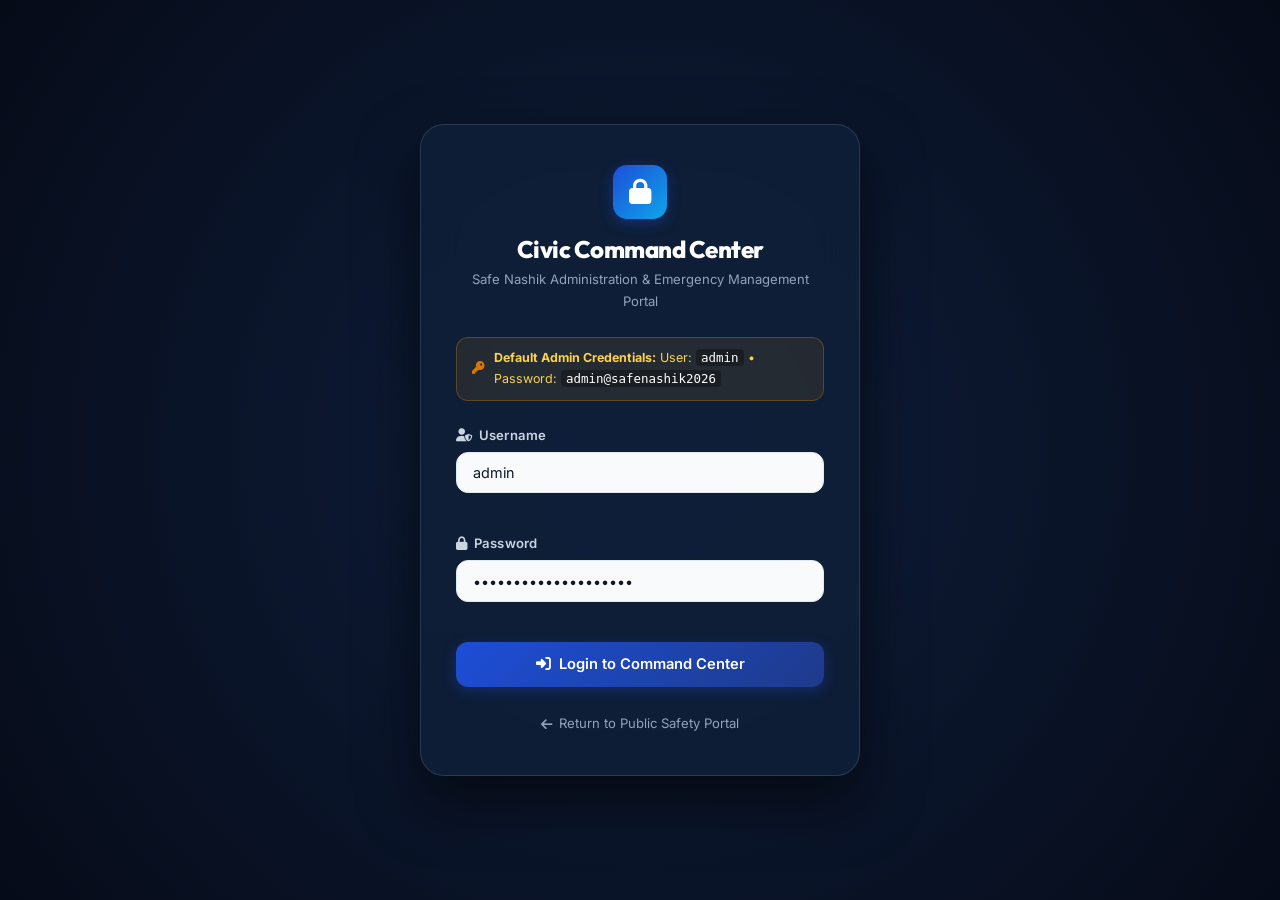
<file: admin.html>
<!DOCTYPE html>
<html lang="en">
<head>
  <meta charset="UTF-8">
  <meta name="viewport" content="width=device-width, initial-scale=1.0">
  <title>Safe Nashik | Civic Administration Command Center</title>
  <meta name="description" content="Official administrative dashboard for Safe Nashik portal. Manage police stations, under construction works, accident blackspots, live advisory broadcasts, and citizen hazard reports.">

  <!-- Favicon -->
  <link rel="icon" href="data:image/svg+xml,<svg xmlns=%22http://www.w3.org/2000/svg%22 viewBox=%220 0 100 100%22><text y=%22.9em%22 font-size=%2290%22>🛡️</text></svg>">

  <!-- FontAwesome 6 -->
  <link rel="stylesheet" href="https://cdnjs.cloudflare.com/ajax/libs/font-awesome/6.5.1/css/all.min.css" />

  <!-- Google Fonts: Inter & Outfit -->
  <link rel="preconnect" href="https://fonts.googleapis.com">
  <link rel="preconnect" href="https://fonts.gstatic.com" crossorigin>
  <link href="https://fonts.googleapis.com/css2?family=Inter:wght@400;500;600;700;800&family=Outfit:wght@600;700;800&display=swap" rel="stylesheet">

  <!-- Core & Admin Stylesheet -->
  <link rel="stylesheet" href="css/style.css">
  <link rel="stylesheet" href="css/admin.css">
</head>
<body class="admin-body">

  <!-- ========================================================================
       1. ADMIN AUTHENTICATION MODAL / SCREEN (Visible when not logged in)
       ======================================================================== -->
  <div class="admin-login-overlay" id="adminLoginOverlay">
    <div class="admin-login-card animate-scale-up">
      <div class="login-brand">
        <div class="brand-shield" style="width:54px; height:54px; font-size:1.6rem; margin:0 auto 1rem;">
          <i class="fas fa-lock"></i>
        </div>
        <h2>Civic Command Center</h2>
        <p>Safe Nashik Administration & Emergency Management Portal</p>
      </div>

      <div class="credentials-tip-box">
        <i class="fas fa-key text-warning"></i>
        <div>
          <strong>Default Admin Credentials:</strong>
          <span>User: <code>admin</code> &bull; Password: <code>admin@safenashik2026</code></span>
        </div>
      </div>

      <form id="adminLoginForm" class="login-form">
        <div class="form-group">
          <label for="adminUsername"><i class="fas fa-user-shield"></i> Username</label>
          <input type="text" id="adminUsername" class="form-control" placeholder="Enter admin username" required autocomplete="username" value="admin">
        </div>

        <div class="form-group">
          <label for="adminPassword"><i class="fas fa-lock"></i> Password</label>
          <input type="password" id="adminPassword" class="form-control" placeholder="Enter admin password" required autocomplete="current-password" value="admin@safenashik2026">
        </div>

        <div id="loginErrorMessage" class="login-error-msg" style="display:none;"></div>

        <button type="submit" class="btn btn-primary" id="loginSubmitBtn" style="width:100%; justify-content:center; padding:0.85rem;">
          <i class="fas fa-right-to-bracket"></i> Login to Command Center
        </button>

        <a href="/" class="login-back-link"><i class="fas fa-arrow-left"></i> Return to Public Safety Portal</a>
      </form>
    </div>
  </div>

  <!-- ========================================================================
       2. ADMIN DASHBOARD INTERFACE (Visible when logged in)
       ======================================================================== -->
  <div class="admin-dashboard-layout" id="adminDashboardLayout" style="display:none;">

    <!-- Admin Topbar -->
    <header class="admin-topbar">
      <div class="topbar-left">
        <a href="/" class="admin-site-brand">
          <div class="brand-shield" style="width:38px; height:38px; font-size:1.1rem;">
            <i class="fas fa-shield-halved"></i>
          </div>
          <div>
            <h1>Safe Nashik Admin</h1>
            <span>Command & Data Hub</span>
          </div>
        </a>
        <span class="server-status-pill"><span class="pulse-dot"></span> API Server Live</span>
      </div>

      <div class="topbar-right">
        <a href="/" target="_blank" class="btn-topbar-link" title="Open Public Website in New Tab">
          <i class="fas fa-globe"></i> View Public Site
        </a>
        <div class="admin-user-badge">
          <i class="fas fa-circle-user"></i>
          <span id="currentAdminName">Administrator</span>
        </div>
        <button type="button" class="btn-logout" id="adminLogoutBtn">
          <i class="fas fa-power-off"></i> Logout
        </button>
      </div>
    </header>

    <!-- Main Container -->
    <main class="admin-main container">

      <!-- Stats Overview Ribbon -->
      <section class="admin-stats-grid">
        <div class="admin-stat-card">
          <div class="stat-icon bg-blue"><i class="fas fa-map-location-dot"></i></div>
          <div class="stat-content">
            <span class="stat-label">Total Map Points</span>
            <strong class="stat-number" id="statTotalLocations">--</strong>
            <span class="stat-sub">Hospitals, police, works, blackspots</span>
          </div>
        </div>

        <div class="admin-stat-card">
          <div class="stat-icon bg-amber"><i class="fas fa-person-digging"></i></div>
          <div class="stat-content">
            <span class="stat-label">Work in Progress</span>
            <strong class="stat-number" id="statConstruction">--</strong>
            <span class="stat-sub">Active road & bridge construction</span>
          </div>
        </div>

        <div class="admin-stat-card">
          <div class="stat-icon bg-red"><i class="fas fa-triangle-exclamation"></i></div>
          <div class="stat-content">
            <span class="stat-label">Pending Hazard Reports</span>
            <strong class="stat-number" id="statPendingHazards">--</strong>
            <span class="stat-sub">Reported by citizens</span>
          </div>
        </div>

        <div class="admin-stat-card">
          <div class="stat-icon bg-emerald"><i class="fas fa-bullhorn"></i></div>
          <div class="stat-content">
            <span class="stat-label">Live Broadcasts</span>
            <strong class="stat-number" id="statAnnouncements">--</strong>
            <span class="stat-sub">Streaming on news ticker</span>
          </div>
        </div>
      </section>

      <!-- Navigation Tabs -->
      <div class="admin-nav-tabs" role="tablist">
        <button type="button" class="admin-tab-btn active" data-tab="tabLocations">
          <i class="fas fa-location-dot"></i> Map Locations (Police, Works, Blackspots)
        </button>
        <button type="button" class="admin-tab-btn" data-tab="tabAnnouncements">
          <i class="fas fa-bullhorn"></i> Live Advisory Ticker
        </button>
        <button type="button" class="admin-tab-btn" data-tab="tabHazards">
          <i class="fas fa-circle-exclamation"></i> Citizen Hazard Grievances
          <span class="tab-counter-badge" id="hazardBadgeCount">0</span>
        </button>
        <button type="button" class="admin-tab-btn" data-tab="tabRules">
          <i class="fas fa-gavel"></i> Road Rules & Fines
        </button>
      </div>

      <!-- ======================================================================
           TAB 1: MAP LOCATIONS MANAGER (Police, Construction, Blackspots)
           ====================================================================== -->
      <section class="admin-tab-panel active" id="tabLocations">
        <div class="panel-header-actions">
          <div>
            <h3>Managed GIS Safety Locations</h3>
            <p>Add, update, or remove police stations, construction zones, blackspots, and emergency points.</p>
          </div>
          <button type="button" class="btn btn-primary" id="openAddLocationModalBtn">
            <i class="fas fa-plus-circle"></i> Add New Location
          </button>
        </div>

        <!-- Filter and Search Bar -->
        <div class="admin-table-toolbar">
          <div class="filter-pill-group">
            <button type="button" class="loc-filter-chip active" data-cat="all">All</button>
            <button type="button" class="loc-filter-chip" data-cat="police">🚓 Police Stations</button>
            <button type="button" class="loc-filter-chip" data-cat="construction">🚧 Under Construction</button>
            <button type="button" class="loc-filter-chip" data-cat="blackspot">⚠️ Blackspots</button>
            <button type="button" class="loc-filter-chip" data-cat="hospital">🏥 Hospitals</button>
            <button type="button" class="loc-filter-chip" data-cat="ghat">🌊 Ghats</button>
          </div>
          <div class="table-search-box">
            <i class="fas fa-search"></i>
            <input type="text" id="locTableSearch" placeholder="Filter by name, road, jurisdiction...">
          </div>
        </div>

        <!-- Table View -->
        <div class="admin-table-card">
          <table class="admin-data-table" id="locationsTable">
            <thead>
              <tr>
                <th>Type</th>
                <th>Location / Landmark</th>
                <th>Coordinates (Lat, Lng)</th>
                <th>Safety Advisory / Details</th>
                <th>Contact</th>
                <th>Actions</th>
              </tr>
            </thead>
            <tbody id="locationsTableBody">
              <!-- Populated via admin.js -->
            </tbody>
          </table>
        </div>
      </section>

      <!-- ======================================================================
           TAB 2: LIVE ADVISORY BROADCASTS
           ====================================================================== -->
      <section class="admin-tab-panel" id="tabAnnouncements">
        <div class="panel-header-actions">
          <div>
            <h3>Live Ticker Broadcasts</h3>
            <p>Post breaking news, water discharge warnings, and construction detours displayed on the public ticker.</p>
          </div>
        </div>

        <div class="admin-two-col-grid">
          <!-- Broadcast Form -->
          <div class="admin-form-card">
            <h4><i class="fas fa-bullhorn text-primary"></i> Create Urgent Broadcast</h4>
            <form id="announcementForm">
              <div class="form-row-2">
                <div class="form-group">
                  <label for="annBadge">Badge Label</label>
                  <input type="text" id="annBadge" class="form-control" placeholder="e.g. ALERT, TRAFFIC, DANGER" value="TRAFFIC" required>
                </div>
                <div class="form-group">
                  <label for="annType">Badge Color / Type</label>
                  <select id="annType" class="form-control">
                    <option value="danger">Red (Severe Emergency / Flood)</option>
                    <option value="warning" selected>Orange (Traffic / Construction)</option>
                    <option value="primary">Blue (Civic Event / Kumbh)</option>
                    <option value="info">Teal (General Public Notice)</option>
                  </select>
                </div>
              </div>

              <div class="form-group">
                <label for="annTextEn">English Announcement Message *</label>
                <textarea id="annTextEn" class="form-control" rows="2" placeholder="e.g. Road work underway at Dwarka Circle. Heavy trucks diverted via Wadala bypass." required></textarea>
              </div>

              <div class="form-group">
                <label for="annTextMr">Marathi Announcement (मराठी)</label>
                <textarea id="annTextMr" class="form-control" rows="2" placeholder="उदा. द्वारका सर्कल येथे बांधकाम सुरू. अवजड वाहने वडाळा बायपासने वळवली आहेत."></textarea>
              </div>

              <div class="form-group">
                <label for="annTextHi">Hindi Announcement (हिंदी)</label>
                <textarea id="annTextHi" class="form-control" rows="2" placeholder="उदा. द्वारका सर्कल पर निर्माण कार्य प्रगति पर। भारी वाहन वडाला बाईपास से जाएं।"></textarea>
              </div>

              <button type="submit" class="btn btn-primary" style="width:100%; justify-content:center;">
                <i class="fas fa-tower-broadcast"></i> Broadcast Live Advisory
              </button>
            </form>
          </div>

          <!-- Active Announcements List -->
          <div class="admin-announcements-list-card">
            <h4><i class="fas fa-radio text-danger"></i> Currently Streaming on Ticker</h4>
            <div id="activeAnnouncementsList" class="announcements-stack">
              <!-- Populated via admin.js -->
            </div>
          </div>
        </div>
      </section>

      <!-- ======================================================================
           TAB 3: CITIZEN HAZARD GRIEVANCE RESOLVER
           ====================================================================== -->
      <section class="admin-tab-panel" id="tabHazards">
        <div class="panel-header-actions">
          <div>
            <h3>Citizen Hazard Reports & Pothole Grievances</h3>
            <p>Review complaints submitted by citizens, assign field crews, and track resolution progress.</p>
          </div>
        </div>

        <div class="admin-table-toolbar">
          <div class="filter-pill-group">
            <button type="button" class="hazard-filter-chip active" data-status="all">All Complaints</button>
            <button type="button" class="hazard-filter-chip" data-status="pending">🟡 Pending Review</button>
            <button type="button" class="hazard-filter-chip" data-status="in_progress">🟠 Work Crew Dispatched</button>
            <button type="button" class="hazard-filter-chip" data-status="resolved">🟢 Resolved</button>
          </div>
        </div>

        <div class="admin-table-card">
          <table class="admin-data-table" id="hazardsTable">
            <thead>
              <tr>
                <th>Tracking ID</th>
                <th>Hazard Category</th>
                <th>Location / Landmark</th>
                <th>Citizen Details</th>
                <th>Description</th>
                <th>Status</th>
                <th>Action</th>
              </tr>
            </thead>
            <tbody id="hazardsTableBody">
              <!-- Populated via admin.js -->
            </tbody>
          </table>
        </div>
      </section>

      <!-- ======================================================================
           TAB 4: ROAD RULES & FINES EDITOR
           ====================================================================== -->
      <section class="admin-tab-panel" id="tabRules">
        <div class="panel-header-actions">
          <div>
            <h3>Traffic Regulations & Motor Vehicle Fines</h3>
            <p>Publish newly gazetted MV Act rules, updated penalty amounts, and local Nashik Police guidelines.</p>
          </div>
          <button type="button" class="btn btn-primary" id="openAddRuleModalBtn">
            <i class="fas fa-plus-circle"></i> Add New Road Rule
          </button>
        </div>

        <div class="admin-table-card">
          <table class="admin-data-table" id="rulesTable">
            <thead>
              <tr>
                <th>Rule Name</th>
                <th>MV Act Section</th>
                <th>Category</th>
                <th>Fine / Consequence Badge</th>
                <th>Safety Rationale</th>
                <th>Actions</th>
              </tr>
            </thead>
            <tbody id="rulesTableBody">
              <!-- Populated via admin.js -->
            </tbody>
          </table>
        </div>
      </section>

    </main>
  </div>

  <!-- ========================================================================
       MODAL 1: ADD / EDIT MAP LOCATION
       ======================================================================== -->
  <div class="admin-modal-backdrop" id="locationModal" style="display:none;">
    <div class="admin-modal-card animate-scale-up">
      <div class="modal-header">
        <h3 id="locModalTitle"><i class="fas fa-map-pin text-primary"></i> Add New Safety Location</h3>
        <button type="button" class="admin-modal-close" id="closeLocModalBtn">&times;</button>
      </div>

      <form id="locationForm" class="modal-form">
        <input type="hidden" id="locFormId">

        <div class="form-row-2">
          <div class="form-group">
            <label for="locName">Location Name (English) *</label>
            <input type="text" id="locName" class="form-control" placeholder="e.g. Mumbai Naka Police Station" required>
          </div>
          <div class="form-group">
            <label for="locCategory">Category *</label>
            <select id="locCategory" class="form-control" required>
              <option value="police">🚓 Police Station / Traffic Beat</option>
              <option value="construction">🚧 Under Construction / Road Work</option>
              <option value="blackspot">⚠️ Accident Blackspot</option>
              <option value="hospital">🏥 Hospital & Trauma Center</option>
              <option value="ghat">🌊 Godavari Ghat & Water Safety</option>
              <option value="kumbh">🎪 Kumbh 2027 Holding Area</option>
              <option value="fire">🚒 Fire Station</option>
            </select>
          </div>
        </div>

        <div class="form-row-2">
          <div class="form-group">
            <label for="locNameMr">Name in Marathi (मराठी)</label>
            <input type="text" id="locNameMr" class="form-control" placeholder="उदा. मुंबई नाका पोलीस ठाणे">
          </div>
          <div class="form-group">
            <label for="locNameHi">Name in Hindi (हिंदी)</label>
            <input type="text" id="locNameHi" class="form-control" placeholder="उदा. मुंबई नाका पुलिस स्टेशन">
          </div>
        </div>

        <div class="form-row-2">
          <div class="form-group">
            <label for="locLat">Latitude * (Nashik ~19.9 to 20.1)</label>
            <input type="number" step="0.0001" id="locLat" class="form-control" placeholder="19.9835" required>
          </div>
          <div class="form-group">
            <label for="locLng">Longitude * (Nashik ~73.7 to 73.9)</label>
            <input type="number" step="0.0001" id="locLng" class="form-control" placeholder="73.7872" required>
          </div>
        </div>

        <div class="form-group">
          <label for="locAddress">Address / Road Name *</label>
          <input type="text" id="locAddress" class="form-control" placeholder="e.g. Mumbai Naka, NH-3 Flyover Junction, Nashik" required>
        </div>

        <!-- Conditional construction details -->
        <div id="constructionFieldsRow" class="form-row-2" style="display:none;">
          <div class="form-group">
            <label for="locWorkType"><i class="fas fa-person-digging text-warning"></i> Work Type</label>
            <input type="text" id="locWorkType" class="form-control" placeholder="e.g. Flyover widening & stormwater trenching">
          </div>
          <div class="form-group">
            <label for="locDetour"><i class="fas fa-route text-info"></i> Detour Route</label>
            <input type="text" id="locDetour" class="form-control" placeholder="e.g. Heavy vehicles diverted via Wadala Naka">
          </div>
        </div>

        <!-- Conditional police details -->
        <div id="policeFieldsRow" class="form-row-2">
          <div class="form-group">
            <label for="locJurisdiction"><i class="fas fa-shield"></i> Beat / Jurisdiction</label>
            <input type="text" id="locJurisdiction" class="form-control" placeholder="e.g. Mumbai Naka, Govind Nagar, Highway Corridor">
          </div>
          <div class="form-group">
            <label for="locPhone"><i class="fas fa-phone"></i> Landline / Control Room Phone</label>
            <input type="text" id="locPhone" class="form-control" placeholder="0253-2594411">
          </div>
        </div>

        <!-- Conditional blackspot details -->
        <div class="form-row-2">
          <div class="form-group">
            <label for="locSeverity">Risk Severity</label>
            <select id="locSeverity" class="form-control">
              <option value="">None / Not Applicable</option>
              <option value="Critical (High Fatalities / High Speed)">Critical (High Fatalities)</option>
              <option value="High (Multi-lane highway convergence)">High (Highway Convergence)</option>
              <option value="Medium-High (Blind curve / heavy freight)">Medium-High (Blind Curve)</option>
            </select>
          </div>
          <div class="form-group">
            <label for="locEmergency">Emergency Helpline Number</label>
            <input type="text" id="locEmergency" class="form-control" value="112" placeholder="112 or 108">
          </div>
        </div>

        <div class="form-group">
          <label for="locAdvisory">Safety Advisory / Instructions</label>
          <textarea id="locAdvisory" class="form-control" rows="2" placeholder="e.g. Speed limit 20 km/h. Narrowed carriageway with traffic barricades."></textarea>
        </div>

        <div class="modal-actions-row">
          <button type="button" class="btn btn-secondary" id="cancelLocModalBtn">Cancel</button>
          <button type="submit" class="btn btn-primary" id="saveLocBtn"><i class="fas fa-check"></i> Save Location</button>
        </div>
      </form>
    </div>
  </div>

  <!-- ========================================================================
       MODAL 2: ADD ROAD RULE
       ======================================================================== -->
  <div class="admin-modal-backdrop" id="ruleModal" style="display:none;">
    <div class="admin-modal-card animate-scale-up">
      <div class="modal-header">
        <h3><i class="fas fa-gavel text-primary"></i> Add Traffic Regulation / Road Rule</h3>
        <button type="button" class="admin-modal-close" id="closeRuleModalBtn">&times;</button>
      </div>

      <form id="ruleForm" class="modal-form">
        <div class="form-row-2">
          <div class="form-group">
            <label for="ruleName">Rule Name *</label>
            <input type="text" id="ruleName" class="form-control" placeholder="e.g. Minor & Underage Driving Ban" required>
          </div>
          <div class="form-group">
            <label for="ruleCategory">Category *</label>
            <select id="ruleCategory" class="form-control" required>
              <option value="new">⚡ New 2024–2026 Amendment</option>
              <option value="twowheeler">🛵 Two-Wheeler Mandate</option>
              <option value="fourwheeler">🚗 Four-Wheeler & Highway</option>
              <option value="signals">🛑 Signals & Right-of-Way</option>
              <option value="samaritan">🤝 Good Samaritan Rights</option>
            </select>
          </div>
        </div>

        <div class="form-row-2">
          <div class="form-group">
            <label for="ruleSection">MV Act Legal Section *</label>
            <input type="text" id="ruleSection" class="form-control" placeholder="e.g. Section 199A MV Act" required>
          </div>
          <div class="form-group">
            <label for="rulePenaltyBadge">Penalty / Fine Badge *</label>
            <input type="text" id="rulePenaltyBadge" class="form-control" placeholder="e.g. ₹25,000 Fine + 3 Yrs Jail" required>
          </div>
        </div>

        <div class="form-group">
          <label for="ruleDesc">Rule Explanation & Legal Requirement *</label>
          <textarea id="ruleDesc" class="form-control" rows="3" placeholder="Full explanation of the traffic rule..." required></textarea>
        </div>

        <div class="form-group">
          <label for="ruleLocalNote">Nashik Police Focus / Enforcement Note</label>
          <input type="text" id="ruleLocalNote" class="form-control" placeholder="e.g. Strict checks near college road and Dwarka.">
        </div>

        <div class="modal-actions-row">
          <button type="button" class="btn btn-secondary" id="cancelRuleModalBtn">Cancel</button>
          <button type="submit" class="btn btn-primary"><i class="fas fa-check"></i> Save Road Rule</button>
        </div>
      </form>
    </div>
  </div>

  <!-- Admin Application Logic Script -->
  <script src="js/admin.js"></script>
</body>
</html>
</file>
<file: css/style.css>
/* ==========================================================================
   SAFE NASHIK — ACCIDENT PREVENTION & COMMUNITY AWARENESS PORTAL
   Premium Civic Design System v2.0
   — Richer color palette, micro-animations, glassmorphism, dark mode polish
   ========================================================================== */

@import url('https://fonts.googleapis.com/css2?family=Inter:wght@300;400;500;600;700&family=Outfit:wght@400;500;600;700;800;900&family=Noto+Sans+Devanagari:wght@400;500;600;700&display=swap');

/* =========================================================
   DESIGN TOKENS
   ========================================================= */
:root {
  /* Brand Palette — deep, vibrant civic blue + teal + saffron */
  --primary:          #1d4ed8;     /* Royal Blue */
  --primary-dark:     #1e3a8a;
  --primary-hover:    #1e40af;
  --primary-light:    #eff6ff;
  --primary-glow:     rgba(29, 78, 216, 0.18);

  --secondary:        #0ea5e9;     /* Sky Teal */
  --secondary-dark:   #0284c7;
  --secondary-hover:  #0369a1;
  --secondary-light:  #e0f2fe;

  --accent:           #f59e0b;     /* Kumbh Saffron Gold */
  --accent-dark:      #d97706;
  --accent-light:     #fef3c7;

  /* Emergency Palette */
  --danger:           #e11d48;     /* Vibrant Rose Red */
  --danger-dark:      #be123c;
  --danger-hover:     #9f1239;
  --danger-light:     #fff1f2;

  --warning:          #f59e0b;
  --warning-light:    #fffbeb;

  --success:          #10b981;     /* Emerald Green */
  --success-dark:     #059669;
  --success-light:    #ecfdf5;

  /* Neutrals */
  --bg-body:          #f0f4f8;
  --bg-card:          #ffffff;
  --bg-card-subtle:   #f8fafc;
  --bg-card-hover:    #f1f5f9;
  --text-main:        #0f172a;
  --text-secondary:   #334155;
  --text-muted:       #64748b;
  --text-light:       #94a3b8;
  --border-color:     #e2e8f0;
  --border-strong:    #cbd5e1;

  /* Shadows */
  --shadow-xs:  0 1px 2px rgba(0,0,0,0.04);
  --shadow-sm:  0 2px 4px rgba(0,0,0,0.06), 0 1px 2px rgba(0,0,0,0.04);
  --shadow-md:  0 4px 12px rgba(0,0,0,0.08), 0 2px 4px rgba(0,0,0,0.04);
  --shadow-lg:  0 10px 24px rgba(0,0,0,0.1), 0 4px 8px rgba(0,0,0,0.06);
  --shadow-xl:  0 20px 40px rgba(0,0,0,0.12), 0 8px 16px rgba(0,0,0,0.08);
  --shadow-2xl: 0 32px 64px rgba(0,0,0,0.16);

  /* Glass */
  --glass-bg:     rgba(255,255,255,0.82);
  --glass-border: rgba(255,255,255,0.5);

  /* Typography */
  --font-heading: 'Outfit', 'Noto Sans Devanagari', system-ui, sans-serif;
  --font-body:    'Inter', 'Noto Sans Devanagari', system-ui, sans-serif;
  --font-mono:    'JetBrains Mono', 'Courier New', monospace;

  /* Radii */
  --radius-xs:   4px;
  --radius-sm:   8px;
  --radius-md:   12px;
  --radius-lg:   18px;
  --radius-xl:   24px;
  --radius-full: 9999px;

  /* Spacing */
  --max-width: 1280px;

  /* Transitions */
  --ease-out: cubic-bezier(0.16, 1, 0.3, 1);
  --ease-spring: cubic-bezier(0.34, 1.56, 0.64, 1);
}

/* Dark Theme */
body.dark-theme {
  --bg-body:          #060d1a;
  --bg-card:          #0f1f38;
  --bg-card-subtle:   #0a1628;
  --bg-card-hover:    #162240;
  --text-main:        #f1f5f9;
  --text-secondary:   #cbd5e1;
  --text-muted:       #94a3b8;
  --text-light:       #64748b;
  --border-color:     #1e3a5f;
  --border-strong:    #2d4f7a;
  --glass-bg:         rgba(15, 31, 56, 0.88);
  --glass-border:     rgba(255,255,255,0.08);
  --primary-light:    rgba(29, 78, 216, 0.15);
  --secondary-light:  rgba(14, 165, 233, 0.12);
  --danger-light:     rgba(225, 29, 72, 0.12);
  --warning-light:    rgba(245, 158, 11, 0.12);
  --success-light:    rgba(16, 185, 129, 0.12);
  --shadow-sm:  0 2px 4px rgba(0,0,0,0.3), 0 1px 2px rgba(0,0,0,0.2);
  --shadow-md:  0 4px 12px rgba(0,0,0,0.4), 0 2px 4px rgba(0,0,0,0.2);
  --shadow-lg:  0 10px 24px rgba(0,0,0,0.5), 0 4px 8px rgba(0,0,0,0.3);
  --shadow-xl:  0 20px 40px rgba(0,0,0,0.6);
}

/* High Contrast */
body.high-contrast-theme {
  --bg-body:       #000;
  --bg-card:       #000;
  --bg-card-subtle:#111;
  --text-main:     #ffff00;
  --text-muted:    #fff;
  --text-light:    #ccc;
  --border-color:  #ffff00;
  --primary:       #fff;
  --danger:        #ff4d4d;
  --accent:        #ffff00;
}

/* =========================================================
   RESET & BASE
   ========================================================= */
*, *::before, *::after { box-sizing: border-box; margin: 0; padding: 0; }

html {
  scroll-behavior: smooth;
  font-size: 100%;
  scroll-padding-top: 80px;
}

body {
  font-family: var(--font-body);
  background-color: var(--bg-body);
  color: var(--text-main);
  line-height: 1.65;
  -webkit-font-smoothing: antialiased;
  overflow-x: hidden;
  transition: background-color 0.35s ease, color 0.35s ease;
}

h1, h2, h3, h4, h5, h6 {
  font-family: var(--font-heading);
  font-weight: 700;
  line-height: 1.2;
  color: var(--text-main);
}

a { color: inherit; text-decoration: none; }
img { max-width: 100%; display: block; }
button, input, select, textarea { font-family: inherit; font-size: inherit; }

.container {
  width: 100%;
  max-width: var(--max-width);
  margin: 0 auto;
  padding: 0 1.5rem;
}

/* =========================================================
   KEYFRAME ANIMATIONS
   ========================================================= */
@keyframes pulseSOS {
  0%   { box-shadow: 0 0 0 0 rgba(225, 29, 72, 0.7); }
  70%  { box-shadow: 0 0 0 12px rgba(225, 29, 72, 0); }
  100% { box-shadow: 0 0 0 0 rgba(225, 29, 72, 0); }
}

@keyframes fadeSlideUp {
  from { opacity: 0; transform: translateY(20px); }
  to   { opacity: 1; transform: translateY(0); }
}

@keyframes scaleIn {
  from { opacity: 0; transform: scale(0.9); }
  to   { opacity: 1; transform: scale(1); }
}

@keyframes shimmer {
  0%   { background-position: -200% center; }
  100% { background-position: 200% center; }
}

@keyframes tickerScroll {
  0%   { transform: translateX(0); }
  100% { transform: translateX(-50%); }
}

@keyframes ripple {
  0%   { transform: scale(0); opacity: 1; }
  100% { transform: scale(4); opacity: 0; }
}

.animate-fade-in  { animation: fadeSlideUp 0.45s var(--ease-out) both; }
.animate-scale-up { animation: scaleIn 0.3s var(--ease-spring) both; }

/* =========================================================
   TOP ACCESSIBILITY BAR
   ========================================================= */
.top-accessibility-bar {
  background: linear-gradient(90deg, #0a0f1e 0%, #0f172a 100%);
  color: #cbd5e1;
  font-size: 0.78rem;
  padding: 0.45rem 0;
  border-bottom: 1px solid rgba(255,255,255,0.06);
}

.top-bar-inner {
  display: flex;
  justify-content: space-between;
  align-items: center;
  flex-wrap: wrap;
  gap: 0.5rem;
}

.govt-badge {
  display: flex;
  align-items: center;
  gap: 0.5rem;
  color: #94a3b8;
}

.govt-badge i { color: var(--accent); }
.govt-badge span { font-weight: 600; letter-spacing: 0.4px; font-size: 0.72rem; }

.access-controls {
  display: flex;
  align-items: center;
  gap: 0.75rem;
  flex-wrap: wrap;
}

.font-size-ctrls {
  display: flex;
  align-items: center;
  gap: 2px;
  background: rgba(255,255,255,0.08);
  border: 1px solid rgba(255,255,255,0.1);
  padding: 2px 8px;
  border-radius: var(--radius-full);
}

.font-btn {
  background: none;
  border: none;
  color: #94a3b8;
  cursor: pointer;
  padding: 1px 5px;
  font-weight: 700;
  font-size: 0.75rem;
  transition: color 0.15s;
  line-height: 1.5;
}
.font-btn:hover { color: #fff; }

.theme-icon-btn, .contrast-btn {
  background: rgba(255,255,255,0.08);
  border: 1px solid rgba(255,255,255,0.1);
  color: #94a3b8;
  cursor: pointer;
  font-size: 0.75rem;
  padding: 3px 8px;
  border-radius: var(--radius-full);
  transition: all 0.2s;
  display: flex;
  align-items: center;
  gap: 0.3rem;
}
.theme-icon-btn:hover, .contrast-btn:hover { background: rgba(255,255,255,0.15); color: #fff; }

.lang-selector-box select {
  background: rgba(255,255,255,0.08);
  color: #e2e8f0;
  border: 1px solid rgba(255,255,255,0.12);
  border-radius: var(--radius-full);
  padding: 3px 10px;
  font-size: 0.75rem;
  cursor: pointer;
  outline: none;
}

/* =========================================================
   MAIN NAVBAR
   ========================================================= */
.site-header {
  position: sticky;
  top: 0;
  z-index: 1000;
  background: var(--glass-bg);
  backdrop-filter: blur(16px);
  -webkit-backdrop-filter: blur(16px);
  border-bottom: 1px solid var(--border-color);
  box-shadow: 0 1px 0 var(--border-color), 0 4px 16px rgba(0,0,0,0.06);
  transition: background 0.3s;
}

/* =========================================================
   LEFT-SIDE NAVIGATION DROPDOWN MENU
   ========================================================= */
.nav-left-cluster {
  display: flex;
  align-items: center;
  gap: 1rem;
  position: relative;
}

.left-dropdown-wrap {
  position: relative;
}

.left-dropdown-btn {
  display: inline-flex;
  align-items: center;
  gap: 0.55rem;
  background: var(--bg-card);
  border: 1.5px solid var(--border-color);
  padding: 0.48rem 0.95rem;
  border-radius: var(--radius-full);
  color: var(--text-main);
  font-size: 0.88rem;
  font-weight: 700;
  cursor: pointer;
  box-shadow: var(--shadow-xs);
  transition: all 0.22s var(--ease-spring);
  user-select: none;
}

.left-btn-icon-box {
  display: inline-flex;
  align-items: center;
  justify-content: center;
  width: 20px;
  height: 20px;
  color: var(--primary);
  font-size: 0.95rem;
  transition: transform 0.2s ease;
}

.left-btn-chevron {
  font-size: 0.72rem;
  color: var(--text-light);
  transition: transform 0.25s var(--ease-spring), color 0.2s;
}

.left-dropdown-btn:hover {
  background: var(--primary-light);
  border-color: var(--primary);
  color: var(--primary);
  transform: translateY(-1px);
  box-shadow: 0 4px 12px rgba(29, 78, 216, 0.15);
}

.left-dropdown-btn:hover .left-btn-chevron {
  color: var(--primary);
}

/* Active State on Button */
.left-dropdown-wrap.is-open .left-dropdown-btn {
  background: var(--primary);
  color: #fff;
  border-color: var(--primary);
  box-shadow: 0 4px 16px rgba(29, 78, 216, 0.35);
}

.left-dropdown-wrap.is-open .left-btn-icon-box {
  color: #fff;
}

.left-dropdown-wrap.is-open .left-btn-chevron {
  color: #fff;
  transform: rotate(180deg);
}

/* Left Dropdown Panel */
.left-dropdown-panel {
  position: absolute;
  top: calc(100% + 12px);
  left: 0;
  width: 410px;
  max-width: calc(100vw - 2rem);
  max-height: min(85vh, 640px);
  background: var(--glass-bg);
  backdrop-filter: blur(24px);
  -webkit-backdrop-filter: blur(24px);
  border: 1px solid var(--border-color);
  border-radius: var(--radius-lg);
  box-shadow: var(--shadow-2xl), 0 0 0 1px rgba(255,255,255,0.08);
  display: flex;
  flex-direction: column;
  z-index: 1050;
  opacity: 0;
  visibility: hidden;
  transform: translateY(-8px) scale(0.97);
  transform-origin: top left;
  transition: opacity 0.22s var(--ease-out), transform 0.24s var(--ease-spring), visibility 0.22s;
  overflow: hidden;
}

.left-dropdown-wrap.is-open .left-dropdown-panel {
  opacity: 1;
  visibility: visible;
  transform: translateY(0) scale(1);
}

/* Dropdown Backdrop */
.left-dropdown-backdrop {
  position: fixed;
  inset: 0;
  background: rgba(10, 15, 30, 0.45);
  backdrop-filter: blur(2px);
  -webkit-backdrop-filter: blur(2px);
  z-index: 998;
  opacity: 0;
  visibility: hidden;
  transition: opacity 0.25s ease, visibility 0.25s;
}

.left-dropdown-backdrop.is-active {
  opacity: 1;
  visibility: visible;
}

/* Panel Header */
.dropdown-panel-header {
  display: flex;
  align-items: center;
  justify-content: space-between;
  padding: 1rem 1.15rem;
  background: linear-gradient(135deg, rgba(29, 78, 216, 0.08) 0%, rgba(14, 165, 233, 0.05) 100%);
  border-bottom: 1px solid var(--border-color);
}

.panel-header-title {
  display: flex;
  align-items: center;
  gap: 0.65rem;
}

.panel-header-title > i {
  width: 32px;
  height: 32px;
  border-radius: var(--radius-sm);
  background: var(--primary);
  color: #fff;
  display: flex;
  align-items: center;
  justify-content: center;
  font-size: 0.95rem;
  box-shadow: 0 2px 8px rgba(29, 78, 216, 0.35);
}

.panel-header-title strong {
  font-size: 0.95rem;
  color: var(--text-main);
  display: block;
  line-height: 1.2;
}

.panel-subtitle {
  font-size: 0.72rem;
  color: var(--text-muted);
  display: block;
}

.dropdown-close-btn {
  background: var(--bg-card-subtle);
  border: 1px solid var(--border-color);
  width: 28px;
  height: 28px;
  border-radius: var(--radius-full);
  display: flex;
  align-items: center;
  justify-content: center;
  color: var(--text-muted);
  font-size: 0.85rem;
  cursor: pointer;
  transition: all 0.2s;
}

.dropdown-close-btn:hover {
  background: var(--danger-light);
  color: var(--danger);
  border-color: var(--danger);
  transform: rotate(90deg);
}

/* Instant Search Box in Dropdown */
.dropdown-search-box {
  display: flex;
  align-items: center;
  gap: 0.65rem;
  padding: 0.65rem 1.15rem;
  background: var(--bg-card);
  border-bottom: 1px solid var(--border-color);
}

.dropdown-search-box i {
  color: var(--text-light);
  font-size: 0.85rem;
}

.dropdown-search-box input {
  flex: 1;
  border: none;
  background: transparent;
  outline: none;
  font-size: 0.82rem;
  color: var(--text-main);
}

.dropdown-search-box input::placeholder {
  color: var(--text-light);
}

/* Scrollable Body */
.dropdown-panel-body {
  padding: 0.85rem 1rem;
  overflow-y: auto;
  flex: 1;
  display: flex;
  flex-direction: column;
  gap: 1.15rem;
  scrollbar-width: thin;
  scrollbar-color: var(--border-color) transparent;
}

.dropdown-panel-body::-webkit-scrollbar {
  width: 5px;
}
.dropdown-panel-body::-webkit-scrollbar-thumb {
  background: var(--border-strong);
  border-radius: 99px;
}

/* Section Labels */
.dropdown-section {
  display: flex;
  flex-direction: column;
  gap: 0.45rem;
}

.dropdown-section-label {
  font-size: 0.68rem;
  font-weight: 800;
  letter-spacing: 0.6px;
  color: var(--text-light);
  text-transform: uppercase;
  padding: 0 0.35rem;
}

/* Links List */
.dropdown-links-list {
  display: flex;
  flex-direction: column;
  gap: 0.25rem;
}

.dropdown-item {
  display: flex;
  align-items: center;
  gap: 0.75rem;
  padding: 0.55rem 0.7rem;
  border-radius: var(--radius-md);
  text-decoration: none;
  color: var(--text-main);
  transition: all 0.18s ease;
  position: relative;
  background: transparent;
}

.dropdown-item:hover {
  background: var(--bg-card-subtle);
  transform: translateX(3px);
}

.dropdown-item-icon {
  width: 34px;
  height: 34px;
  border-radius: var(--radius-sm);
  display: flex;
  align-items: center;
  justify-content: center;
  font-size: 0.95rem;
  flex-shrink: 0;
  transition: transform 0.2s var(--ease-spring);
}

.dropdown-item:hover .dropdown-item-icon {
  transform: scale(1.08);
}

/* Icon Color Variances */
.bg-blue   { background: rgba(29, 78, 216, 0.12); color: #1d4ed8; }
.bg-teal   { background: rgba(14, 165, 233, 0.12); color: #0284c7; }
.bg-indigo { background: rgba(99, 102, 241, 0.12); color: #6366f1; }
.bg-cyan   { background: rgba(6, 182, 212, 0.12);  color: #0891b2; }
.bg-amber  { background: rgba(245, 158, 11, 0.12); color: #d97706; }
.bg-saffron{ background: rgba(234, 88, 12, 0.14);  color: #ea580c; }
.bg-purple { background: rgba(168, 85, 247, 0.12); color: #9333ea; }
.bg-emerald{ background: rgba(16, 185, 129, 0.12); color: #059669; }

body.dark-theme .bg-blue   { color: #60a5fa; }
body.dark-theme .bg-teal   { color: #38bdf8; }
body.dark-theme .bg-indigo { color: #818cf8; }
body.dark-theme .bg-cyan   { color: #22d3ee; }
body.dark-theme .bg-amber  { color: #fbbf24; }
body.dark-theme .bg-saffron{ color: #fb923c; }
body.dark-theme .bg-purple { color: #c084fc; }
body.dark-theme .bg-emerald{ color: #34d399; }

.dropdown-item-info {
  display: flex;
  flex-direction: column;
  flex: 1;
  min-width: 0;
}

.dropdown-item-title {
  font-size: 0.84rem;
  font-weight: 700;
  color: var(--text-main);
  line-height: 1.25;
}

.dropdown-item:hover .dropdown-item-title {
  color: var(--primary);
}

.dropdown-item-desc {
  font-size: 0.7rem;
  color: var(--text-muted);
  white-space: nowrap;
  overflow: hidden;
  text-overflow: ellipsis;
  margin-top: 1px;
}

.badge-pill {
  font-size: 0.65rem;
  font-weight: 800;
  padding: 0.2rem 0.5rem;
  border-radius: var(--radius-full);
  letter-spacing: 0.4px;
}

.pill-live {
  background: rgba(225, 29, 72, 0.12);
  color: var(--danger);
  border: 1px solid rgba(225, 29, 72, 0.3);
}

.pill-kumbh {
  background: var(--accent-light);
  color: var(--accent-dark);
  border: 1px solid rgba(217, 119, 6, 0.3);
}

.item-highlight-kumbh {
  background: rgba(245, 158, 11, 0.05);
  border: 1px solid rgba(245, 158, 11, 0.2);
}

/* Hotlines Grid inside Dropdown */
.dropdown-hotlines-grid {
  display: grid;
  grid-template-columns: repeat(2, 1fr);
  gap: 0.5rem;
}

.hotline-card {
  display: flex;
  align-items: center;
  gap: 0.6rem;
  padding: 0.55rem 0.65rem;
  border-radius: var(--radius-md);
  text-decoration: none;
  background: var(--bg-card);
  border: 1px solid var(--border-color);
  transition: all 0.2s ease;
}

.hotline-card i {
  font-size: 1rem;
}

.hl-num {
  font-weight: 800;
  font-size: 0.88rem;
  display: block;
  line-height: 1.1;
}

.hl-name {
  font-size: 0.68rem;
  color: var(--text-muted);
  display: block;
}

.hl-red   { border-color: rgba(225, 29, 72, 0.25); color: var(--danger); }
.hl-blue  { border-color: rgba(29, 78, 216, 0.25);  color: var(--primary); }
.hl-orange{ border-color: rgba(234, 88, 12, 0.25); color: #ea580c; }
.hl-rose  { border-color: rgba(244, 63, 94, 0.25);  color: #f43f5e; }

.hotline-card:hover {
  transform: translateY(-2px);
  box-shadow: var(--shadow-sm);
}
.hl-red:hover    { background: rgba(225, 29, 72, 0.08); }
.hl-blue:hover   { background: rgba(29, 78, 216, 0.08); }
.hl-orange:hover { background: rgba(234, 88, 12, 0.08); }
.hl-rose:hover   { background: rgba(244, 63, 94, 0.08); }

/* Quick Tools */
.dropdown-quick-tools {
  display: grid;
  grid-template-columns: repeat(3, 1fr);
  gap: 0.45rem;
}

.quick-tool-btn {
  background: var(--bg-card);
  border: 1px solid var(--border-color);
  padding: 0.45rem 0.35rem;
  border-radius: var(--radius-sm);
  color: var(--text-secondary);
  font-size: 0.74rem;
  font-weight: 600;
  cursor: pointer;
  display: flex;
  flex-direction: column;
  align-items: center;
  gap: 0.3rem;
  transition: all 0.2s ease;
}

.quick-tool-btn:hover {
  background: var(--bg-card-subtle);
  color: var(--primary);
  border-color: var(--primary);
}

.quick-tool-sos {
  color: var(--danger);
  border-color: rgba(225, 29, 72, 0.25);
}
.quick-tool-sos:hover {
  background: rgba(225, 29, 72, 0.1);
  color: var(--danger);
  border-color: var(--danger);
}

/* Panel Footer */
.dropdown-panel-footer {
  padding: 0.65rem 1.15rem;
  background: var(--bg-card-subtle);
  border-top: 1px solid var(--border-color);
  font-size: 0.72rem;
  color: var(--text-muted);
  display: flex;
  align-items: center;
  gap: 0.5rem;
}

.navbar-container {
  display: flex;
  align-items: center;
  justify-content: space-between;
  padding: 0.85rem 1.5rem;
  max-width: var(--max-width);
  margin: 0 auto;
  gap: 1rem;
}

.site-brand {
  display: flex;
  align-items: center;
  gap: 0.85rem;
  text-decoration: none;
  flex-shrink: 0;
}

.brand-shield {
  width: 46px;
  height: 46px;
  background: linear-gradient(135deg, var(--primary) 0%, var(--secondary) 100%);
  color: #fff;
  border-radius: 14px;
  display: flex;
  align-items: center;
  justify-content: center;
  font-size: 1.35rem;
  box-shadow: 0 4px 14px rgba(29, 78, 216, 0.4);
  transition: transform 0.2s var(--ease-spring);
  flex-shrink: 0;
}
.site-brand:hover .brand-shield { transform: scale(1.05) rotate(-3deg); }

.brand-text h1 {
  font-size: 1.15rem;
  font-weight: 800;
  letter-spacing: -0.5px;
  color: var(--primary-dark);
  line-height: 1.15;
}
body.dark-theme .brand-text h1 { color: #60a5fa; }

.brand-text span {
  font-size: 0.68rem;
  color: var(--text-muted);
  display: block;
  letter-spacing: 0.2px;
  white-space: nowrap;
  overflow: hidden;
  text-overflow: ellipsis;
  max-width: 320px;
}

.nav-links {
  display: flex;
  align-items: center;
  gap: 0.25rem;
  list-style: none;
}

.nav-link {
  font-weight: 500;
  font-size: 0.875rem;
  color: var(--text-secondary);
  padding: 0.45rem 0.75rem;
  border-radius: var(--radius-sm);
  transition: all 0.18s;
  white-space: nowrap;
}

.nav-link:hover { background: var(--bg-card-subtle); color: var(--primary); }
.nav-link.active { color: var(--primary); background: var(--primary-light); font-weight: 600; }

body.dark-theme .nav-link:hover { background: rgba(255,255,255,0.06); color: #93c5fd; }
body.dark-theme .nav-link.active { background: rgba(29,78,216,0.2); color: #93c5fd; }

.nav-link.kumbh-special-tag {
  color: var(--accent-dark);
  font-weight: 700;
  display: flex;
  align-items: center;
  gap: 0.3rem;
  background: var(--accent-light);
  border: 1px solid rgba(217,119,6,0.2);
}
.nav-link.kumbh-special-tag:hover { background: #fde68a; }

.nav-cta-group {
  display: flex;
  align-items: center;
  gap: 0.75rem;
  flex-shrink: 0;
}

.btn-sos-dial {
  background: linear-gradient(135deg, var(--danger) 0%, var(--danger-dark) 100%);
  color: #fff;
  font-weight: 800;
  font-size: 0.875rem;
  padding: 0.55rem 1.25rem;
  border-radius: var(--radius-full);
  display: flex;
  align-items: center;
  gap: 0.5rem;
  border: none;
  cursor: pointer;
  box-shadow: 0 4px 14px rgba(225, 29, 72, 0.45);
  animation: pulseSOS 2.5s infinite;
  transition: all 0.2s;
  letter-spacing: 0.3px;
}
.btn-sos-dial:hover {
  transform: translateY(-2px) scale(1.02);
  box-shadow: 0 6px 20px rgba(225, 29, 72, 0.55);
}

.mobile-menu-btn {
  display: none;
  background: var(--bg-card-subtle);
  border: 1px solid var(--border-color);
  color: var(--text-main);
  font-size: 1.1rem;
  cursor: pointer;
  padding: 0.5rem;
  border-radius: var(--radius-sm);
  transition: all 0.2s;
}
.mobile-menu-btn:hover { background: var(--primary-light); color: var(--primary); }

/* =========================================================
   LIVE ADVISORY TICKER
   ========================================================= */
.live-ticker-wrap {
  background: #030a18;
  color: #e2e8f0;
  padding: 0.55rem 0;
  border-bottom: 2px solid var(--accent-dark);
  overflow: hidden;
}

.ticker-content {
  display: flex;
  align-items: center;
  gap: 2rem;
  overflow-x: auto;
  white-space: nowrap;
  scrollbar-width: none;
  -ms-overflow-style: none;
}
.ticker-content::-webkit-scrollbar { display: none; }

.ticker-head-label {
  display: flex;
  align-items: center;
  gap: 0.4rem;
  background: var(--danger);
  color: #fff;
  padding: 0.25rem 0.75rem;
  border-radius: var(--radius-full);
  font-size: 0.7rem;
  font-weight: 800;
  text-transform: uppercase;
  letter-spacing: 0.8px;
  flex-shrink: 0;
}

.ticker-item {
  display: inline-flex;
  align-items: center;
  gap: 0.6rem;
  font-size: 0.83rem;
  flex-shrink: 0;
  border-right: 1px solid rgba(255,255,255,0.08);
  padding-right: 2rem;
}

.ticker-badge {
  font-size: 0.65rem;
  padding: 2px 7px;
  border-radius: 4px;
  font-weight: 800;
  letter-spacing: 0.5px;
  text-transform: uppercase;
}
.badge-danger { background: rgba(225,29,72,0.2); color: #fb7185; border: 1px solid rgba(225,29,72,0.3); }
.badge-warning { background: rgba(245,158,11,0.2); color: #fbbf24; border: 1px solid rgba(245,158,11,0.3); }
.badge-info { background: rgba(14,165,233,0.2); color: #38bdf8; border: 1px solid rgba(14,165,233,0.3); }
.badge-primary { background: rgba(29,78,216,0.2); color: #93c5fd; border: 1px solid rgba(29,78,216,0.3); }

.ticker-time {
  color: #475569;
  font-size: 0.7rem;
}

/* =========================================================
   HERO SECTION
   ========================================================= */
.hero-section {
  position: relative;
  padding: 4rem 0 3rem;
  overflow: hidden;
  background: linear-gradient(160deg, #e8f0fe 0%, #f0f4f8 45%, #e0f2fe 100%);
}

body.dark-theme .hero-section {
  background: linear-gradient(160deg, #0a1628 0%, #060d1a 50%, #071220 100%);
}

/* Decorative orbs */
.hero-section::before {
  content: '';
  position: absolute;
  top: -120px;
  right: -120px;
  width: 500px;
  height: 500px;
  background: radial-gradient(circle, rgba(29,78,216,0.12) 0%, transparent 70%);
  border-radius: 50%;
  pointer-events: none;
}
.hero-section::after {
  content: '';
  position: absolute;
  bottom: -80px;
  left: -80px;
  width: 360px;
  height: 360px;
  background: radial-gradient(circle, rgba(14,165,233,0.1) 0%, transparent 70%);
  border-radius: 50%;
  pointer-events: none;
}

.hero-grid {
  display: grid;
  grid-template-columns: 1.1fr 0.9fr;
  gap: 3rem;
  align-items: center;
  position: relative;
  z-index: 1;
}

.hero-content {
  display: flex;
  flex-direction: column;
  gap: 1.35rem;
  animation: fadeSlideUp 0.6s var(--ease-out) both;
}

.hero-badge {
  display: inline-flex;
  align-items: center;
  gap: 0.5rem;
  background: rgba(245,158,11,0.12);
  color: #92400e;
  padding: 0.4rem 1rem;
  border-radius: var(--radius-full);
  font-size: 0.82rem;
  font-weight: 700;
  width: fit-content;
  border: 1px solid rgba(217,119,6,0.3);
  letter-spacing: 0.3px;
}
body.dark-theme .hero-badge { background: rgba(245,158,11,0.15); color: #fcd34d; border-color: rgba(245,158,11,0.3); }

.hero-headline {
  font-size: 3rem;
  font-weight: 900;
  letter-spacing: -1.5px;
  line-height: 1.1;
  color: #0f172a;
}
body.dark-theme .hero-headline { color: #f1f5f9; }

.hero-headline span.highlight {
  background: linear-gradient(135deg, var(--primary) 0%, var(--secondary) 100%);
  -webkit-background-clip: text;
  -webkit-text-fill-color: transparent;
  background-clip: text;
}

.hero-subheadline {
  font-size: 1.1rem;
  color: var(--text-muted);
  line-height: 1.7;
  max-width: 540px;
}

.hero-actions {
  display: flex;
  flex-wrap: wrap;
  gap: 0.85rem;
  margin-top: 0.25rem;
}

.hero-visual-card {
  position: relative;
  border-radius: var(--radius-xl);
  overflow: hidden;
  box-shadow: var(--shadow-2xl);
  border: 4px solid rgba(255,255,255,0.8);
  animation: fadeSlideUp 0.7s var(--ease-out) 0.1s both;
}
body.dark-theme .hero-visual-card { border-color: rgba(255,255,255,0.08); }

.hero-banner-img {
  width: 100%;
  height: 100%;
  object-fit: cover;
  display: block;
  transition: transform 0.6s var(--ease-out);
}
.hero-visual-card:hover .hero-banner-img { transform: scale(1.03); }

.hero-floating-stat {
  position: absolute;
  bottom: 1.25rem;
  left: 1rem;
  right: 1rem;
  background: rgba(6, 13, 26, 0.88);
  backdrop-filter: blur(12px);
  color: #fff;
  padding: 1rem 1.5rem;
  border-radius: var(--radius-lg);
  display: flex;
  justify-content: space-around;
  border: 1px solid rgba(255,255,255,0.12);
  gap: 0.5rem;
}

.stat-item { text-align: center; }
.stat-num {
  font-family: var(--font-heading);
  font-size: 1.5rem;
  font-weight: 800;
  color: var(--secondary);
  display: block;
  line-height: 1.1;
}
.stat-label { font-size: 0.7rem; color: #94a3b8; margin-top: 0.2rem; }

/* =========================================================
   BUTTONS (Global)
   ========================================================= */
.btn {
  display: inline-flex;
  align-items: center;
  justify-content: center;
  gap: 0.5rem;
  font-weight: 600;
  font-size: 0.92rem;
  padding: 0.72rem 1.4rem;
  border-radius: var(--radius-md);
  cursor: pointer;
  transition: all 0.22s var(--ease-out);
  border: none;
  text-decoration: none;
  white-space: nowrap;
  position: relative;
  overflow: hidden;
}

.btn::after {
  content: '';
  position: absolute;
  inset: 0;
  background: rgba(255,255,255,0);
  transition: background 0.2s;
}
.btn:hover::after { background: rgba(255,255,255,0.08); }

.btn-primary {
  background: linear-gradient(135deg, var(--primary) 0%, var(--primary-dark) 100%);
  color: #fff;
  box-shadow: 0 4px 14px rgba(29,78,216,0.3);
}
.btn-primary:hover { transform: translateY(-2px); box-shadow: 0 8px 20px rgba(29,78,216,0.4); }
.btn-primary:active { transform: translateY(0); }

.btn-secondary {
  background: linear-gradient(135deg, var(--secondary) 0%, var(--secondary-dark) 100%);
  color: #fff;
  box-shadow: 0 4px 14px rgba(14,165,233,0.25);
}
.btn-secondary:hover { transform: translateY(-2px); box-shadow: 0 8px 20px rgba(14,165,233,0.35); }

.btn-danger {
  background: linear-gradient(135deg, var(--danger) 0%, var(--danger-dark) 100%);
  color: #fff;
  box-shadow: 0 4px 14px rgba(225,29,72,0.3);
}
.btn-danger:hover { transform: translateY(-2px); }

.btn-outline {
  background: transparent;
  color: var(--text-secondary);
  border: 1.5px solid var(--border-strong);
}
.btn-outline:hover {
  border-color: var(--primary);
  color: var(--primary);
  background: var(--primary-light);
}

.btn-ghost {
  background: var(--bg-card-subtle);
  color: var(--text-secondary);
  border: 1px solid var(--border-color);
}
.btn-ghost:hover { background: var(--bg-card-hover); }

.mt-3 { margin-top: 0.75rem; }

/* =========================================================
   EMERGENCY HELPLINE STRIP
   ========================================================= */
.emergency-strip {
  background: linear-gradient(135deg, #fff1f2 0%, #ffe4e6 100%);
  border-top: 1px solid #fecdd3;
  border-bottom: 1px solid #fecdd3;
  padding: 1.5rem 0;
}
body.dark-theme .emergency-strip {
  background: linear-gradient(135deg, rgba(225,29,72,0.08) 0%, rgba(190,18,60,0.05) 100%);
  border-color: rgba(225,29,72,0.2);
}

.emergency-strip-grid {
  display: grid;
  grid-template-columns: repeat(auto-fit, minmax(185px, 1fr));
  gap: 0.85rem;
}

.quick-call-card {
  display: flex;
  align-items: center;
  gap: 0.9rem;
  background: var(--bg-card);
  padding: 0.9rem 1.1rem;
  border-radius: var(--radius-lg);
  border: 1.5px solid rgba(220,38,38,0.12);
  box-shadow: var(--shadow-sm);
  transition: all 0.25s var(--ease-out);
  text-decoration: none;
}
.quick-call-card:hover {
  transform: translateY(-4px);
  box-shadow: var(--shadow-lg);
  border-color: var(--danger);
  background: var(--danger-light);
}

.call-icon {
  width: 46px;
  height: 46px;
  border-radius: 14px;
  display: flex;
  align-items: center;
  justify-content: center;
  font-size: 1.25rem;
  flex-shrink: 0;
}
.call-icon.ambulance { background: linear-gradient(135deg,#fee2e2,#fecaca); color: #dc2626; }
.call-icon.police    { background: linear-gradient(135deg,#dbeafe,#bfdbfe); color: #1d4ed8; }
.call-icon.fire      { background: linear-gradient(135deg,#ffedd5,#fed7aa); color: #ea580c; }
.call-icon.flood     { background: linear-gradient(135deg,#cffafe,#a5f3fc); color: #0891b2; }

.call-meta h5 {
  font-size: 0.75rem;
  font-weight: 600;
  color: var(--text-muted);
  text-transform: uppercase;
  letter-spacing: 0.4px;
}
.call-meta .tel-number {
  font-family: var(--font-heading);
  font-size: 1.25rem;
  font-weight: 900;
  color: var(--danger);
  letter-spacing: -0.5px;
}

/* =========================================================
   SECTION WRAPPERS & HEADERS
   ========================================================= */
.section-wrapper {
  padding: 5rem 0;
}

.section-head {
  text-align: center;
  max-width: 700px;
  margin: 0 auto 3rem;
}

.section-tag {
  display: inline-flex;
  align-items: center;
  gap: 0.4rem;
  font-size: 0.74rem;
  font-weight: 800;
  text-transform: uppercase;
  letter-spacing: 1.5px;
  color: var(--primary);
  background: var(--primary-light);
  padding: 0.35rem 0.9rem;
  border-radius: var(--radius-full);
  margin-bottom: 0.75rem;
  border: 1px solid rgba(29,78,216,0.15);
}
body.dark-theme .section-tag { background: rgba(29,78,216,0.15); border-color: rgba(29,78,216,0.3); }

.section-title {
  font-size: 2.25rem;
  font-weight: 900;
  color: var(--text-main);
  margin-bottom: 0.75rem;
  letter-spacing: -0.75px;
  line-height: 1.15;
}

.section-subtitle {
  font-size: 1.05rem;
  color: var(--text-muted);
  line-height: 1.65;
}

/* =========================================================
   SAFETY TOPIC CARDS
   ========================================================= */
.safety-topics-grid {
  display: grid;
  grid-template-columns: repeat(auto-fill, minmax(360px, 1fr));
  gap: 1.5rem;
}

.safety-card {
  background: var(--bg-card);
  border-radius: var(--radius-xl);
  border: 1px solid var(--border-color);
  padding: 1.75rem;
  box-shadow: var(--shadow-sm);
  transition: all 0.3s var(--ease-out);
  display: flex;
  flex-direction: column;
  position: relative;
  overflow: hidden;
}

.safety-card::before {
  content: '';
  position: absolute;
  inset: 0;
  background: linear-gradient(135deg, transparent 60%, rgba(29,78,216,0.03));
  pointer-events: none;
}

.safety-card:hover {
  transform: translateY(-6px);
  box-shadow: var(--shadow-xl);
  border-color: var(--border-strong);
}

.safety-card-header {
  display: flex;
  align-items: flex-start;
  gap: 1.1rem;
  margin-bottom: 1.1rem;
}

.card-topic-icon {
  width: 54px;
  height: 54px;
  border-radius: 16px;
  display: flex;
  align-items: center;
  justify-content: center;
  font-size: 1.6rem;
  flex-shrink: 0;
  transition: transform 0.3s var(--ease-spring);
}
.safety-card:hover .card-topic-icon { transform: scale(1.1) rotate(-5deg); }

.card-topic-icon.road    { background: linear-gradient(135deg,#fee2e2,#fecaca); color: #dc2626; }
.card-topic-icon.home    { background: linear-gradient(135deg,#fef3c7,#fde68a); color: #d97706; }
.card-topic-icon.fire    { background: linear-gradient(135deg,#ffedd5,#fed7aa); color: #ea580c; }
.card-topic-icon.river   { background: linear-gradient(135deg,#e0f2fe,#bae6fd); color: #0284c7; }
.card-topic-icon.work    { background: linear-gradient(135deg,#f1f5f9,#e2e8f0); color: #475569; }
.card-topic-icon.firstaid{ background: linear-gradient(135deg,#d1fae5,#a7f3d0); color: #059669; }

.card-topic-titles h3 { font-size: 1.18rem; font-weight: 800; margin-bottom: 0.15rem; }
.card-topic-titles span { font-size: 0.78rem; color: var(--text-muted); }

.safety-card-body { font-size: 0.91rem; color: var(--text-secondary); flex-grow: 1; }

.safety-list {
  list-style: none;
  margin: 0.85rem 0 1.35rem;
  display: flex;
  flex-direction: column;
  gap: 0.55rem;
}

.safety-list li {
  position: relative;
  padding-left: 1.5rem;
  color: var(--text-muted);
  line-height: 1.55;
  font-size: 0.9rem;
}
.safety-list li::before {
  content: '';
  position: absolute;
  left: 0;
  top: 6px;
  width: 8px;
  height: 8px;
  border-radius: 50%;
  background: var(--success);
  box-shadow: 0 0 0 2px rgba(16,185,129,0.2);
}

.safety-card-footer {
  border-top: 1px solid var(--border-color);
  padding-top: 1.1rem;
  display: flex;
  justify-content: space-between;
  align-items: center;
  gap: 0.5rem;
}

.btn-read-aloud {
  background: var(--bg-card-subtle);
  border: 1px solid var(--border-color);
  color: var(--text-muted);
  font-size: 0.78rem;
  padding: 0.4rem 0.85rem;
  border-radius: var(--radius-full);
  cursor: pointer;
  display: inline-flex;
  align-items: center;
  gap: 0.35rem;
  transition: all 0.2s;
  font-weight: 600;
}
.btn-read-aloud:hover, .btn-read-aloud.speaking {
  color: var(--primary);
  border-color: var(--primary);
  background: var(--primary-light);
}

/* =========================================================
   COMPREHENSIVE ROAD RULES & NEW PENALTIES HUB
   ========================================================= */
.road-rules-hub {
  background: var(--bg-card);
  border-radius: var(--radius-xl);
  border: 1.5px solid var(--border-color);
  padding: 2.25rem 2rem;
  margin-top: 3rem;
  box-shadow: var(--shadow-lg);
  position: relative;
  overflow: hidden;
}

.road-rules-hub::before {
  content: '';
  position: absolute;
  top: 0;
  left: 0;
  right: 0;
  height: 4px;
  background: linear-gradient(90deg, var(--danger) 0%, var(--warning) 50%, var(--primary) 100%);
}

.road-rules-header {
  display: flex;
  justify-content: space-between;
  align-items: flex-start;
  flex-wrap: wrap;
  gap: 1.5rem;
  margin-bottom: 2rem;
  padding-bottom: 1.5rem;
  border-bottom: 1px solid var(--border-color);
}

.road-rules-title-group {
  flex: 1;
  min-width: 300px;
}

.rules-hub-headline {
  font-size: 1.85rem;
  font-weight: 800;
  color: var(--text-main);
  letter-spacing: -0.5px;
  margin: 0.5rem 0 0.4rem;
  line-height: 1.25;
}

.rules-hub-desc {
  font-size: 0.95rem;
  color: var(--text-secondary);
  line-height: 1.6;
  max-width: 780px;
}

.rules-stats-ribbon {
  display: flex;
  gap: 0.75rem;
  flex-wrap: wrap;
}

.rule-stat-item {
  display: flex;
  align-items: center;
  gap: 0.65rem;
  background: var(--bg-card-subtle);
  border: 1px solid var(--border-color);
  padding: 0.65rem 1rem;
  border-radius: var(--radius-lg);
}

.rule-stat-item i {
  font-size: 1.25rem;
  color: var(--primary);
}

.rule-stat-item strong {
  display: block;
  font-size: 0.95rem;
  color: var(--text-main);
  line-height: 1.2;
}

.rule-stat-item span {
  display: block;
  font-size: 0.72rem;
  color: var(--text-muted);
}

/* Toolbar: Search and Filter Tabs */
.road-rules-toolbar {
  display: flex;
  flex-direction: column;
  gap: 1rem;
  margin-bottom: 1.75rem;
}

.rules-search-wrap {
  position: relative;
  display: flex;
  align-items: center;
}

.rules-search-wrap i {
  position: absolute;
  left: 1.15rem;
  color: var(--text-light);
  font-size: 0.95rem;
  pointer-events: none;
}

.rules-search-wrap input {
  width: 100%;
  padding: 0.85rem 1.15rem 0.85rem 2.85rem;
  background: var(--bg-card-subtle);
  border: 1.5px solid var(--border-color);
  border-radius: var(--radius-full);
  color: var(--text-main);
  font-size: 0.92rem;
  outline: none;
  transition: all 0.2s ease;
}

.rules-search-wrap input:focus {
  border-color: var(--primary);
  background: var(--bg-card);
  box-shadow: 0 0 0 3px rgba(29, 78, 216, 0.15);
}

.rules-category-tabs {
  display: flex;
  gap: 0.5rem;
  overflow-x: auto;
  padding-bottom: 0.35rem;
  scrollbar-width: none;
}
.rules-category-tabs::-webkit-scrollbar { display: none; }

.rule-tab-btn {
  background: var(--bg-card-subtle);
  border: 1px solid var(--border-color);
  color: var(--text-secondary);
  padding: 0.5rem 1.15rem;
  border-radius: var(--radius-full);
  font-size: 0.82rem;
  font-weight: 700;
  cursor: pointer;
  white-space: nowrap;
  transition: all 0.2s var(--ease-spring);
}

.rule-tab-btn:hover {
  background: var(--primary-light);
  color: var(--primary);
  border-color: var(--primary);
}

.rule-tab-btn.active {
  background: var(--primary);
  color: #fff;
  border-color: var(--primary);
  box-shadow: 0 2px 10px rgba(29, 78, 216, 0.3);
}

/* Rules Grid */
.road-rules-grid {
  display: grid;
  grid-template-columns: repeat(auto-fill, minmax(330px, 1fr));
  gap: 1.25rem;
}

.road-rule-card {
  background: var(--bg-card-subtle);
  border: 1px solid var(--border-color);
  border-radius: var(--radius-lg);
  padding: 1.4rem;
  display: flex;
  flex-direction: column;
  gap: 0.75rem;
  transition: transform 0.22s var(--ease-spring), box-shadow 0.22s ease, border-color 0.22s ease;
  position: relative;
}

.road-rule-card:hover {
  transform: translateY(-4px);
  box-shadow: var(--shadow-md);
  border-color: var(--border-strong);
  background: var(--bg-card);
}

.rule-card-top {
  display: flex;
  align-items: center;
  justify-content: space-between;
  gap: 0.5rem;
}

.rule-cat-pill {
  font-size: 0.65rem;
  font-weight: 800;
  padding: 0.2rem 0.55rem;
  border-radius: var(--radius-full);
  letter-spacing: 0.4px;
}

.pill-danger {
  background: rgba(225, 29, 72, 0.12);
  color: var(--danger);
  border: 1px solid rgba(225, 29, 72, 0.25);
}

.pill-warning {
  background: rgba(245, 158, 11, 0.12);
  color: #d97706;
  border: 1px solid rgba(245, 158, 11, 0.25);
}
body.dark-theme .pill-warning { color: #fbbf24; }

.pill-primary {
  background: rgba(29, 78, 216, 0.1);
  color: var(--primary);
  border: 1px solid rgba(29, 78, 216, 0.25);
}

.pill-success {
  background: rgba(16, 185, 129, 0.12);
  color: #059669;
  border: 1px solid rgba(16, 185, 129, 0.25);
}
body.dark-theme .pill-success { color: #34d399; }

.rule-section-tag {
  font-size: 0.72rem;
  font-family: var(--font-mono);
  color: var(--text-light);
  font-weight: 600;
}

.rule-name {
  font-size: 1.05rem;
  font-weight: 800;
  color: var(--text-main);
  line-height: 1.3;
  display: flex;
  align-items: center;
  gap: 0.5rem;
}

.rule-name i {
  color: var(--primary);
}

/* Penalty Badges */
.rule-penalty-badge {
  font-size: 0.78rem;
  font-weight: 700;
  padding: 0.45rem 0.75rem;
  border-radius: var(--radius-md);
  display: flex;
  align-items: center;
  gap: 0.45rem;
  line-height: 1.35;
}

.penalty-severe {
  background: rgba(225, 29, 72, 0.1);
  color: var(--danger);
  border: 1px solid rgba(225, 29, 72, 0.25);
}

.penalty-high {
  background: rgba(245, 158, 11, 0.1);
  color: #b45309;
  border: 1px solid rgba(245, 158, 11, 0.25);
}
body.dark-theme .penalty-high { color: #fcd34d; }

.penalty-moderate {
  background: rgba(29, 78, 216, 0.08);
  color: var(--primary);
  border: 1px solid rgba(29, 78, 216, 0.2);
}

.penalty-reward {
  background: rgba(16, 185, 129, 0.12);
  color: #047857;
  border: 1px solid rgba(16, 185, 129, 0.3);
}
body.dark-theme .penalty-reward { color: #6ee7b7; }

.rule-desc {
  font-size: 0.86rem;
  color: var(--text-secondary);
  line-height: 1.55;
  flex: 1;
}

.rule-local-note {
  font-size: 0.78rem;
  background: var(--bg-card);
  padding: 0.55rem 0.8rem;
  border-radius: var(--radius-md);
  border-left: 3px solid var(--primary);
  color: var(--text-muted);
  line-height: 1.45;
}

.rule-local-note i {
  color: var(--primary);
  margin-right: 0.2rem;
}

.card-samaritan-highlight {
  border-color: rgba(16, 185, 129, 0.4);
  background: linear-gradient(135deg, rgba(16, 185, 129, 0.04) 0%, rgba(14, 165, 233, 0.04) 100%);
}
.card-samaritan-highlight:hover {
  border-color: var(--success);
}

/* Footer Banner */
.rules-footer-banner {
  margin-top: 2rem;
  padding: 1.35rem 1.6rem;
  background: linear-gradient(135deg, rgba(29, 78, 216, 0.08) 0%, rgba(14, 165, 233, 0.06) 100%);
  border: 1px solid rgba(29, 78, 216, 0.2);
  border-radius: var(--radius-lg);
  display: flex;
  align-items: center;
  justify-content: space-between;
  flex-wrap: wrap;
  gap: 1.25rem;
}

.rules-banner-text {
  display: flex;
  align-items: center;
  gap: 1rem;
}

.rules-banner-text i {
  font-size: 1.6rem;
  color: var(--primary);
}

.rules-banner-text strong {
  display: block;
  font-size: 0.98rem;
  color: var(--text-main);
  line-height: 1.25;
}

.rules-banner-text span {
  display: block;
  font-size: 0.82rem;
  color: var(--text-muted);
}

/* =========================================================
   SPEED CALCULATOR
   ========================================================= */
.speed-calc-card {
  background: var(--bg-card);
  border-radius: var(--radius-xl);
  border: 1px solid var(--border-color);
  padding: 2.25rem;
  box-shadow: var(--shadow-md);
  margin-top: 2.5rem;
  position: relative;
  overflow: hidden;
}

.speed-calc-card::before {
  content: '';
  position: absolute;
  top: 0; left: 0; right: 0;
  height: 4px;
  background: linear-gradient(90deg, var(--primary), var(--secondary), var(--danger));
}

.speed-calc-header {
  display: flex;
  align-items: flex-start;
  justify-content: space-between;
  margin-bottom: 1.75rem;
  flex-wrap: wrap;
  gap: 1rem;
}

.speed-slider-wrap { margin: 1.5rem 0; }

.speed-slider-label {
  display: flex;
  justify-content: space-between;
  font-weight: 700;
  margin-bottom: 0.65rem;
  font-size: 0.9rem;
  color: var(--text-secondary);
}

/* Custom slider track */
.custom-range {
  width: 100%;
  height: 10px;
  -webkit-appearance: none;
  appearance: none;
  border-radius: var(--radius-full);
  background: linear-gradient(to right, var(--primary), var(--danger));
  outline: none;
  cursor: pointer;
}
.custom-range::-webkit-slider-thumb {
  -webkit-appearance: none;
  appearance: none;
  width: 24px;
  height: 24px;
  border-radius: 50%;
  background: #fff;
  border: 3px solid var(--primary);
  box-shadow: 0 2px 8px rgba(29,78,216,0.4);
  cursor: pointer;
  transition: border-color 0.2s, box-shadow 0.2s;
}
.custom-range::-webkit-slider-thumb:hover {
  border-color: var(--danger);
  box-shadow: 0 2px 12px rgba(225,29,72,0.4);
}
.custom-range::-moz-range-thumb {
  width: 24px; height: 24px;
  border-radius: 50%;
  background: #fff;
  border: 3px solid var(--primary);
  box-shadow: 0 2px 8px rgba(29,78,216,0.4);
  cursor: pointer;
}

.stopping-metrics-grid {
  display: grid;
  grid-template-columns: repeat(3, 1fr);
  gap: 1.1rem;
  margin: 1.5rem 0;
}

.metric-box {
  background: var(--bg-card-subtle);
  padding: 1.2rem;
  border-radius: var(--radius-lg);
  text-align: center;
  border: 1px solid var(--border-color);
  transition: border-color 0.2s;
}
.metric-box:hover { border-color: var(--primary); }

.metric-box h6 {
  font-size: 0.75rem;
  color: var(--text-muted);
  margin-bottom: 0.4rem;
  font-weight: 600;
  text-transform: uppercase;
  letter-spacing: 0.4px;
}

.metric-val {
  font-family: var(--font-heading);
  font-size: 1.6rem;
  font-weight: 900;
  color: var(--primary);
  letter-spacing: -0.5px;
}
.metric-box.total { border-color: rgba(225,29,72,0.25); background: rgba(225,29,72,0.04); }
.metric-box.total .metric-val { color: var(--danger); }

.stopping-bar-visual {
  height: 14px;
  background: var(--bg-card-subtle);
  border-radius: var(--radius-full);
  display: flex;
  overflow: hidden;
  margin-bottom: 1.25rem;
  border: 1px solid var(--border-color);
}
.bar-reaction { background: linear-gradient(90deg,#3b82f6,#60a5fa); height: 100%; transition: width 0.4s var(--ease-out); }
.bar-braking  { background: linear-gradient(90deg,#ef4444,#f87171); height: 100%; transition: width 0.4s var(--ease-out); }

.calc-verdict-box {
  background: var(--bg-card-subtle);
  padding: 1rem 1.4rem;
  border-radius: var(--radius-md);
  font-size: 0.9rem;
  border: 1px solid var(--border-color);
  line-height: 1.55;
}

.text-success { color: var(--success); }
.text-warning { color: var(--accent-dark); }
.text-danger  { color: var(--danger); }
.text-primary { color: var(--primary); }
.text-muted   { color: var(--text-muted); }

/* =========================================================
   INTERACTIVE MAP SECTION
   ========================================================= */
.map-controls-row {
  display: flex;
  justify-content: space-between;
  align-items: center;
  flex-wrap: wrap;
  gap: 1rem;
  margin-bottom: 1.5rem;
}

.map-filter-group { display: flex; flex-wrap: wrap; gap: 0.5rem; }

.map-filter-btn {
  background: var(--bg-card);
  color: var(--text-muted);
  border: 1.5px solid var(--border-color);
  padding: 0.45rem 1rem;
  border-radius: var(--radius-full);
  font-size: 0.82rem;
  font-weight: 600;
  cursor: pointer;
  transition: all 0.2s;
  display: inline-flex;
  align-items: center;
  gap: 0.4rem;
}
.map-filter-btn:hover { background: var(--bg-card-subtle); color: var(--text-main); border-color: var(--border-strong); }
.map-filter-btn.active {
  background: var(--primary);
  color: #fff;
  border-color: var(--primary);
  box-shadow: 0 3px 10px rgba(29,78,216,0.3);
}

.map-search-box { position: relative; min-width: 260px; }
.map-search-box i {
  position: absolute;
  left: 13px;
  top: 50%;
  transform: translateY(-50%);
  color: var(--text-light);
  font-size: 0.85rem;
}
.map-search-input {
  width: 100%;
  padding: 0.55rem 1rem 0.55rem 2.5rem;
  border-radius: var(--radius-full);
  border: 1.5px solid var(--border-color);
  background: var(--bg-card);
  color: var(--text-main);
  outline: none;
  transition: border-color 0.2s, box-shadow 0.2s;
  font-size: 0.88rem;
}
.map-search-input:focus { border-color: var(--primary); box-shadow: 0 0 0 3px var(--primary-glow); }

.map-layout-grid {
  display: grid;
  grid-template-columns: 1fr 350px;
  gap: 0;
  border-radius: var(--radius-xl);
  overflow: hidden;
  box-shadow: var(--shadow-xl);
  border: 1px solid var(--border-color);
}

.map-canvas-container {
  min-height: 560px;
  width: 100%;
  background: #dde8f0;
  position: relative;
}

#nashikMap { width: 100%; height: 100%; min-height: 560px; }

/* Map Sidebar */
.map-sidebar-list {
  background: var(--bg-card);
  max-height: 560px;
  overflow-y: auto;
  padding: 1.1rem;
  display: flex;
  flex-direction: column;
  gap: 0.75rem;
  border-left: 1px solid var(--border-color);
  scrollbar-width: thin;
  scrollbar-color: var(--border-strong) transparent;
}

.location-summary-card {
  background: var(--bg-card-subtle);
  border: 1.5px solid var(--border-color);
  border-radius: var(--radius-md);
  padding: 0.9rem;
  cursor: pointer;
  transition: all 0.22s var(--ease-out);
}
.location-summary-card:hover {
  border-color: var(--primary);
  background: var(--primary-light);
  transform: translateX(4px);
  box-shadow: var(--shadow-sm);
}
body.dark-theme .location-summary-card:hover { background: rgba(29,78,216,0.1); }

.card-top-row { display: flex; justify-content: space-between; align-items: center; margin-bottom: 0.35rem; }
.location-summary-card h4 { font-size: 0.92rem; margin-bottom: 0.2rem; line-height: 1.35; }
.address-text { font-size: 0.76rem; color: var(--text-muted); margin-bottom: 0.35rem; }
.severity-tag { font-size: 0.74rem; color: var(--danger); font-weight: 700; }
.status-tag   { font-size: 0.74rem; color: var(--secondary-dark); font-weight: 700; }

.card-quick-actions { display: flex; gap: 0.4rem; margin-top: 0.5rem; }

.btn-micro {
  padding: 0.25rem 0.65rem;
  border-radius: var(--radius-sm);
  font-size: 0.72rem;
  font-weight: 700;
  border: 1px solid var(--border-color);
  background: var(--bg-card);
  cursor: pointer;
  color: var(--text-secondary);
  text-decoration: none;
  display: inline-flex;
  align-items: center;
  gap: 0.3rem;
  transition: all 0.2s;
}
.btn-micro:hover { border-color: var(--primary); color: var(--primary); }
.btn-micro.call { background: rgba(225,29,72,0.08); color: var(--danger); border-color: rgba(225,29,72,0.25); }
.btn-micro.call:hover { background: var(--danger); color: #fff; }

/* Badge tokens (global) */
.badge {
  display: inline-flex;
  align-items: center;
  gap: 0.25rem;
  font-size: 0.68rem;
  font-weight: 800;
  padding: 0.2rem 0.6rem;
  border-radius: var(--radius-full);
  letter-spacing: 0.3px;
  text-transform: uppercase;
}
.badge-danger   { background: rgba(225,29,72,0.1);   color: #be123c;  border: 1px solid rgba(225,29,72,0.2); }
.badge-hospital { background: rgba(29,78,216,0.1);   color: #1d4ed8;  border: 1px solid rgba(29,78,216,0.2); }
.badge-police   { background: rgba(55,48,163,0.1);   color: #3730a3;  border: 1px solid rgba(55,48,163,0.2); }
.badge-fire     { background: rgba(234,88,12,0.1);   color: #c2410c;  border: 1px solid rgba(234,88,12,0.2); }
.badge-ghat     { background: rgba(8,145,178,0.1);   color: #0e7490;  border: 1px solid rgba(8,145,178,0.2); }
.badge-kumbh    { background: rgba(217,119,6,0.12);  color: #b45309;  border: 1px solid rgba(217,119,6,0.25); }
.badge-warning  { background: rgba(245,158,11,0.12); color: #92400e;  border: 1px solid rgba(245,158,11,0.25); }
.badge-construction { background: rgba(245,158,11,0.15); color: #b45309; border: 1.5px solid rgba(245,158,11,0.35); }
body.dark-theme .badge-construction { color: #fcd34d; }
.badge-primary  { background: rgba(29,78,216,0.1);   color: #1d4ed8;  border: 1px solid rgba(29,78,216,0.2); }
.badge-success  { background: rgba(16,185,129,0.1);  color: #059669;  border: 1px solid rgba(16,185,129,0.2); }

/* Leaflet custom pins */
.custom-map-pin { background: none; border: none; }
.pin-marker {
  width: 36px; height: 36px;
  border-radius: 50% 50% 50% 0;
  transform: rotate(-45deg);
  display: flex;
  align-items: center;
  justify-content: center;
  box-shadow: 0 4px 10px rgba(0,0,0,0.3);
  border: 2.5px solid #fff;
}
.pin-icon { transform: rotate(45deg); font-size: 15px; }
.map-popup-card { padding: 0.25rem; min-width: 240px; }
.map-popup-card h4 { font-size: 1rem; margin: 0.35rem 0; }
.popup-address { font-size: 0.79rem; color: #64748b; margin-bottom: 0.5rem; display: flex; align-items: flex-start; gap: 0.35rem; }
.popup-actions { display: flex; gap: 0.5rem; margin-top: 0.7rem; flex-wrap: wrap; }
.btn-popup-call       { background: var(--danger);  color:#fff!important; font-size:0.76rem; padding:0.3rem 0.65rem; border-radius:var(--radius-sm); font-weight:700; display:inline-flex; align-items:center; gap:0.3rem; }
.btn-popup-directions { background: var(--primary-dark); color:#fff!important; font-size:0.76rem; padding:0.3rem 0.65rem; border-radius:var(--radius-sm); font-weight:700; display:inline-flex; align-items:center; gap:0.3rem; }

/* SVG Fallback Map */
.svg-map-wrapper  { position:relative; width:100%; height:100%; background:#f0f6ff; }
.svg-map-watermark {
  position:absolute; top:12px; left:14px;
  font-size:0.68rem; font-weight:700; color:#94a3b8;
  text-transform:uppercase; letter-spacing:1px;
  background:rgba(255,255,255,0.8); padding:3px 8px; border-radius:4px;
}
.nashik-svg-map { width:100%; height:100%; min-height:540px; display:block; }
.svg-map-legend {
  position:absolute; bottom:10px; left:12px; right:12px;
  background:rgba(255,255,255,0.92); backdrop-filter:blur(6px);
  padding:8px 14px; border-radius:var(--radius-sm);
  display:flex; flex-wrap:wrap; gap:12px;
  font-size:0.73rem; border:1px solid #e2e8f0;
  font-weight:600; color:#475569;
}
.legend-dot { display:inline-block; width:9px; height:9px; border-radius:50%; margin-right:4px; vertical-align:middle; }
.legend-dot.red   { background:#dc2626; }
.legend-dot.blue  { background:#1d4ed8; }
.legend-dot.teal  { background:#0891b2; }
.legend-dot.orange{ background:#ea580c; }
.legend-dot.navy  { background:#3730a3; }
.legend-dot.gold  { background:#d97706; }
.legend-dot.amber { background:#f59e0b; }

/* Empty results */
.empty-results {
  text-align:center; padding:2rem 1rem;
  color:var(--text-muted);
  display:flex; flex-direction:column; align-items:center; gap:0.75rem;
}
.empty-results i { font-size:2.5rem; opacity:0.3; }

/* =========================================================
   HAZARD REPORTING
   ========================================================= */
.hazard-reporting-grid {
  display: grid;
  grid-template-columns: 1fr 1.1fr;
  gap: 2rem;
}

.hazard-form-card {
  background: var(--bg-card);
  border-radius: var(--radius-xl);
  border: 1px solid var(--border-color);
  padding: 2.25rem;
  box-shadow: var(--shadow-md);
}

.form-group { margin-bottom: 1.35rem; }
.form-group label {
  display: block;
  font-size: 0.84rem;
  font-weight: 700;
  margin-bottom: 0.45rem;
  color: var(--text-secondary);
  letter-spacing: 0.2px;
}

.form-control {
  width: 100%;
  padding: 0.7rem 1rem;
  border-radius: var(--radius-md);
  border: 1.5px solid var(--border-color);
  background: var(--bg-card-subtle);
  color: var(--text-main);
  outline: none;
  transition: all 0.2s;
  font-size: 0.9rem;
}
.form-control:focus {
  border-color: var(--primary);
  background: var(--bg-card);
  box-shadow: 0 0 0 3px var(--primary-glow);
}

.input-with-action { display: flex; gap: 0.5rem; }

.btn-input-action {
  background: var(--primary-light);
  color: var(--primary);
  border: 1.5px solid rgba(29,78,216,0.2);
  padding: 0 1rem;
  border-radius: var(--radius-md);
  font-size: 0.8rem;
  font-weight: 700;
  cursor: pointer;
  white-space: nowrap;
  transition: all 0.2s;
}
.btn-input-action:hover { background: var(--primary); color: #fff; }

.photo-upload-zone {
  border: 2px dashed var(--border-strong);
  border-radius: var(--radius-md);
  padding: 1.25rem;
  text-align: center;
  cursor: pointer;
  background: var(--bg-card-subtle);
  transition: all 0.2s;
  color: var(--text-muted);
  font-size: 0.88rem;
}
.photo-upload-zone:hover { border-color: var(--primary); background: var(--primary-light); color: var(--primary); }

.preview-box { margin-top: 0.75rem; position: relative; display: inline-block; }
.preview-box img { max-width: 160px; max-height: 110px; border-radius: var(--radius-sm); }
.btn-remove-preview {
  position: absolute; top: -8px; right: -8px;
  background: var(--danger); color: #fff;
  border: none; width: 22px; height: 22px;
  border-radius: 50%; cursor: pointer; font-size: 0.8rem;
  display:flex; align-items:center; justify-content:center;
}

.community-feed-header {
  display: flex; justify-content: space-between;
  align-items: center; margin-bottom: 1.1rem;
}

.community-reports-grid {
  display: flex; flex-direction: column;
  gap: 1rem; max-height: 540px; overflow-y: auto;
  scrollbar-width: thin; scrollbar-color: var(--border-strong) transparent;
}

.report-card-item {
  background: var(--bg-card);
  border: 1px solid var(--border-color);
  border-radius: var(--radius-lg);
  padding: 1.25rem;
  box-shadow: var(--shadow-xs);
  transition: box-shadow 0.2s;
}
.report-card-item:hover { box-shadow: var(--shadow-md); }

.report-card-head { display:flex; justify-content:space-between; align-items:center; margin-bottom:0.5rem; flex-wrap:wrap; gap:0.4rem; }
.report-ticket { font-family: var(--font-mono); font-size:0.78rem; font-weight:700; color:var(--primary); letter-spacing:0.5px; }
.report-loc { font-size:0.81rem; color:var(--text-muted); margin-bottom:0.4rem; }
.report-desc { font-size:0.9rem; margin-bottom:0.6rem; line-height:1.55; }
.report-meta { display:flex; justify-content:space-between; font-size:0.76rem; color:var(--text-light); border-top:1px dashed var(--border-color); padding-top:0.5rem; gap:0.5rem; flex-wrap:wrap; }
.report-card-item h5 { font-size:1rem; margin-bottom:0.25rem; }

/* =========================================================
   KUMBH MELA SPECIAL
   ========================================================= */
.kumbh-special-section {
  background: linear-gradient(160deg, #fffbeb 0%, #fff8e0 50%, #fef3c7 100%);
  border-top: 3px solid var(--accent-dark);
  border-bottom: 3px solid var(--accent-dark);
  padding: 5rem 0;
}
body.dark-theme .kumbh-special-section {
  background: linear-gradient(160deg, #1a0f00 0%, #1e1b4b 100%);
}

.kumbh-banner-grid {
  display: grid;
  grid-template-columns: 1fr 1fr;
  gap: 2.5rem;
  align-items: center;
  margin-bottom: 3.5rem;
}

.kumbh-img-wrap {
  border-radius: var(--radius-xl);
  overflow: hidden;
  box-shadow: var(--shadow-xl);
  border: 4px solid rgba(255,255,255,0.7);
  transition: transform 0.3s var(--ease-out);
}
.kumbh-img-wrap:hover { transform: scale(1.015); }
.kumbh-img-wrap img { width:100%; object-fit:cover; display:block; }

.kumbh-rules-grid {
  display: grid;
  grid-template-columns: repeat(auto-fill, minmax(260px, 1fr));
  gap: 1.25rem;
}

.kumbh-rule-card {
  background: var(--bg-card);
  border-radius: var(--radius-lg);
  padding: 1.6rem;
  box-shadow: var(--shadow-sm);
  border: 1.5px solid rgba(217,119,6,0.2);
  transition: all 0.25s var(--ease-out);
}
.kumbh-rule-card:hover { transform: translateY(-4px); box-shadow: var(--shadow-lg); border-color: var(--accent-dark); }
.kumbh-rule-card h4 { font-size: 1.05rem; color: #92400e; margin-bottom: 0.6rem; }
body.dark-theme .kumbh-rule-card h4 { color: #fcd34d; }

/* =========================================================
   ID CARD GENERATOR
   ========================================================= */
.id-generator-grid {
  display: grid;
  grid-template-columns: 1fr 1.15fr;
  gap: 2rem;
  margin-top: 2.5rem;
}

.printable-safety-card {
  background: #fff;
  color: #0f172a;
  border-radius: var(--radius-lg);
  border: 3px solid #1d4ed8;
  overflow: hidden;
  box-shadow: var(--shadow-lg);
}
.card-band {
  background: linear-gradient(90deg, #1d4ed8 0%, #1e3a8a 100%);
  color: #fff; padding: 0.65rem 1.1rem;
  display: flex; justify-content: space-between; align-items: center; gap: 0.5rem;
}
.band-left strong { display: block; font-size: 0.82rem; letter-spacing: 0.5px; }
.band-left span   { font-size: 0.68rem; color: #bfdbfe; }
.id-serial { font-family: var(--font-mono); font-weight: 700; font-size: 0.9rem; background: var(--accent-dark); padding: 3px 10px; border-radius: var(--radius-sm); flex-shrink: 0; }
.card-content-grid { display: grid; grid-template-columns: 80px 1fr 110px; gap: 1rem; padding: 1.35rem; align-items: center; }
.avatar-icon { width: 70px; height: 70px; border-radius: 50%; background: #eff6ff; color: #1d4ed8; display: flex; align-items: center; justify-content: center; font-size: 2rem; border: 2px solid #93c5fd; }
.type-tag { display: block; text-align: center; font-size: 0.72rem; font-weight: 800; margin-top: 0.3rem; color: var(--primary-dark); text-transform: uppercase; }
.name-display { font-size: 1.25rem; color: #1d4ed8; margin-bottom: 0.25rem; }
.blood-badge { background: #fee2e2; color: #dc2626; padding: 1px 7px; border-radius: 4px; font-weight: 900; }
.simulated-qr { font-size: 3.8rem; text-align: center; color: #0f172a; line-height: 1; }
.qr-text { font-size: 0.65rem; display: block; text-align: center; color: #64748b; margin-top: 0.15rem; }
.sos-call-label { font-size: 0.72rem; font-weight: 900; color: #dc2626; display: block; text-align: center; margin-top: 0.25rem; }

/* =========================================================
   QUIZ & CERTIFICATE
   ========================================================= */
.quiz-container-card {
  background: var(--bg-card);
  border-radius: var(--radius-xl);
  border: 1px solid var(--border-color);
  padding: 2.75rem;
  box-shadow: var(--shadow-md);
  max-width: 840px;
  margin: 0 auto;
}

.quiz-progress-bar-wrap {
  height: 8px;
  background: var(--bg-card-subtle);
  border-radius: var(--radius-full);
  overflow: hidden;
  margin: 1.35rem 0 1.75rem;
}
.quiz-progress-fill {
  background: linear-gradient(90deg, var(--primary) 0%, var(--secondary) 100%);
  height: 100%;
  width: 20%;
  transition: width 0.5s var(--ease-out);
  border-radius: var(--radius-full);
}

.quiz-question-box h4 { font-size: 1.3rem; margin-bottom: 1.5rem; line-height: 1.4; }

.quiz-options-list { display: flex; flex-direction: column; gap: 0.8rem; }

.quiz-opt-btn {
  display: flex;
  align-items: center;
  gap: 1.1rem;
  background: var(--bg-card-subtle);
  border: 1.5px solid var(--border-color);
  padding: 0.95rem 1.3rem;
  border-radius: var(--radius-lg);
  color: var(--text-main);
  text-align: left;
  cursor: pointer;
  transition: all 0.22s var(--ease-out);
  font-size: 0.92rem;
  line-height: 1.5;
  width: 100%;
}
.quiz-opt-btn:hover:not(:disabled) {
  border-color: var(--primary);
  background: var(--primary-light);
  transform: translateX(4px);
}
body.dark-theme .quiz-opt-btn:hover:not(:disabled) { background: rgba(29,78,216,0.1); }

.opt-letter {
  width: 32px; height: 32px;
  border-radius: 50%;
  background: var(--border-strong);
  color: var(--text-secondary);
  display: flex; align-items: center; justify-content: center;
  font-weight: 800; font-size: 0.85rem; flex-shrink: 0;
  transition: all 0.2s;
}

.quiz-opt-btn.correct-answer { background: #dcfce7!important; border-color: #22c55e!important; color:#15803d!important; }
.quiz-opt-btn.correct-answer .opt-letter { background: #22c55e; color: #fff; }
.quiz-opt-btn.wrong-answer   { background: #fee2e2!important; border-color: #ef4444!important; color:#b91c1c!important; }
.quiz-opt-btn.wrong-answer .opt-letter   { background: #ef4444; color: #fff; }

.quiz-explanation-box { margin-top: 1.35rem; }

.alert {
  padding: 1rem 1.3rem;
  border-radius: var(--radius-md);
  font-size: 0.91rem;
  display: flex;
  align-items: flex-start;
  gap: 0.85rem;
  line-height: 1.6;
}
.alert i { flex-shrink: 0; margin-top: 2px; font-size: 1rem; }
.alert-success { background: #dcfce7; color: #15803d; border: 1px solid #86efac; }
.alert-danger  { background: #fee2e2; color: #b91c1c; border: 1px solid #fca5a5; }

/* Success icon badge for report modal */
.success-icon-badge { font-size: 3.5rem; color: var(--success); margin-bottom: 0.75rem; }
.ticket-number { font-family: var(--font-mono); font-size: 1.1rem; font-weight: 700; color: var(--primary); margin: 0.25rem 0 0.75rem; }
.ticket-info { color: var(--text-muted); font-size: 0.92rem; margin-bottom: 1rem; }
.ticket-summary-box { background: var(--bg-card-subtle); border: 1px solid var(--border-color); border-radius: var(--radius-md); padding: 1rem; text-align: left; font-size: 0.88rem; }
.ticket-summary-box p { margin-bottom: 0.3rem; }
.text-center { text-align: center; }

/* =========================================================
   PLEDGE BANNER
   ========================================================= */
.pledge-banner-box {
  background: linear-gradient(135deg, #1a2f6e 0%, #0f172a 60%, #0a1f3e 100%);
  color: #fff;
  border-radius: var(--radius-xl);
  padding: 4rem 2.5rem;
  text-align: center;
  box-shadow: var(--shadow-2xl);
  border: 2px solid rgba(245,158,11,0.3);
  position: relative;
  overflow: hidden;
}
.pledge-banner-box::before {
  content: '';
  position: absolute;
  top: -100px; right: -100px;
  width: 400px; height: 400px;
  background: radial-gradient(circle, rgba(245,158,11,0.1) 0%, transparent 70%);
  border-radius: 50%;
  pointer-events: none;
}

.pledge-counter-display {
  font-family: var(--font-heading);
  font-size: 4rem;
  font-weight: 900;
  background: linear-gradient(135deg, #fbbf24, #f59e0b);
  -webkit-background-clip: text;
  -webkit-text-fill-color: transparent;
  background-clip: text;
  margin: 0.85rem 0 0.5rem;
  letter-spacing: -2px;
  line-height: 1;
}

.pledge-commitments {
  max-width: 620px;
  margin: 1.5rem auto 2rem;
  text-align: left;
  display: flex;
  flex-direction: column;
  gap: 0.85rem;
}
.pledge-commitments p {
  display: flex;
  align-items: flex-start;
  gap: 0.85rem;
  font-size: 1rem;
  line-height: 1.55;
}
.pledge-commitments i { color: #34d399; margin-top: 2px; flex-shrink: 0; }

/* =========================================================
   GALLERY
   ========================================================= */
.gallery-grid {
  display: grid;
  grid-template-columns: repeat(auto-fill, minmax(270px, 1fr));
  gap: 1.25rem;
}

.gallery-item {
  position: relative;
  border-radius: var(--radius-lg);
  overflow: hidden;
  height: 230px;
  background: #0f172a;
  box-shadow: var(--shadow-md);
  transition: transform 0.3s var(--ease-out), box-shadow 0.3s;
}
.gallery-item:hover { transform: translateY(-5px); box-shadow: var(--shadow-xl); }
.gallery-item img { width:100%; height:100%; object-fit:cover; transition: transform 0.5s var(--ease-out); }
.gallery-item:hover img { transform: scale(1.08); }
.gallery-overlay {
  position: absolute; inset: 0;
  background: linear-gradient(transparent 40%, rgba(6,13,26,0.88));
  color: #fff;
  display: flex; align-items: flex-end;
  padding: 1.1rem;
}
.gallery-caption { font-size: 0.84rem; font-weight: 600; }

/* =========================================================
   MODALS & POPUPS
   ========================================================= */
.safety-modal-backdrop {
  display: none;
  position: fixed; inset: 0;
  background: rgba(6, 13, 26, 0.85);
  backdrop-filter: blur(8px);
  -webkit-backdrop-filter: blur(8px);
  z-index: 99999;
  align-items: center; justify-content: center;
  padding: 1.25rem;
  animation: fadeSlideUp 0.2s ease-out;
}
.safety-modal-backdrop.active {
  display: flex !important;
}

.safety-modal-card {
  background: var(--bg-card);
  color: var(--text-main);
  border-radius: var(--radius-xl);
  max-width: 560px;
  width: 100%;
  padding: 2rem;
  box-shadow: var(--shadow-2xl);
  border: 1px solid var(--border-color);
  max-height: 90vh;
  overflow-y: auto;
  position: relative;
}

.modal-header {
  display: flex; justify-content: space-between;
  align-items: flex-start; margin-bottom: 1rem; gap: 0.5rem;
}
.modal-close-btn {
  background: var(--bg-card-subtle);
  border: 1px solid var(--border-color);
  width: 32px; height: 32px;
  border-radius: var(--radius-sm);
  font-size: 1.2rem; line-height: 1;
  color: var(--text-muted); cursor: pointer;
  display: flex; align-items: center; justify-content: center;
  flex-shrink: 0;
  transition: all 0.2s;
}
.modal-close-btn:hover { background: var(--danger); color: #fff; border-color: var(--danger); }

.modal-title { font-size: 1.35rem; margin-bottom: 0.4rem; line-height: 1.25; }
.modal-address { font-size: 0.87rem; color: var(--text-muted); margin-bottom: 1.1rem; display: flex; gap: 0.4rem; }
.modal-body-content { display: flex; flex-direction: column; gap: 0.65rem; margin-bottom: 0.5rem; }
.modal-alert-box { background: rgba(225,29,72,0.08); color: #be123c; padding: 0.85rem 1.1rem; border-radius: var(--radius-md); font-size: 0.88rem; border: 1px solid rgba(225,29,72,0.2); display: flex; gap: 0.6rem; align-items: flex-start; }
.modal-info-box  { background: rgba(29,78,216,0.07); color: #1e40af; padding: 0.85rem 1.1rem; border-radius: var(--radius-md); font-size: 0.88rem; border: 1px solid rgba(29,78,216,0.15); display: flex; gap: 0.6rem; align-items: flex-start; }
body.dark-theme .modal-alert-box { background: rgba(225,29,72,0.12); color: #fb7185; }
body.dark-theme .modal-info-box  { background: rgba(29,78,216,0.12); color: #93c5fd; }

.modal-pill { display: inline-flex; align-items: center; gap: 0.35rem; background: var(--bg-card-subtle); border: 1px solid var(--border-color); padding: 0.35rem 0.85rem; border-radius: var(--radius-full); font-size: 0.8rem; margin-right: 0.4rem; margin-bottom: 0.4rem; }
.modal-notes { font-size: 0.85rem; color: var(--text-muted); border-top: 1px dashed var(--border-color); padding-top: 0.75rem; }

.modal-footer-actions { display: flex; flex-wrap: wrap; gap: 0.75rem; margin-top: 1.5rem; }
.btn-primary-emergency {
  background: linear-gradient(135deg, var(--danger), var(--danger-dark));
  color: #fff; padding: 0.65rem 1.1rem;
  border-radius: var(--radius-md); font-weight: 700;
  text-decoration: none; display: inline-flex; align-items: center; gap: 0.4rem;
  box-shadow: 0 4px 12px rgba(225,29,72,0.3);
}
.btn-secondary-call {
  background: linear-gradient(135deg, var(--primary-dark), #0f172a);
  color: #fff; padding: 0.65rem 1.1rem;
  border-radius: var(--radius-md); font-weight: 600;
  text-decoration: none; display: inline-flex; align-items: center; gap: 0.4rem;
}
.btn-outline-directions {
  background: transparent; border: 1.5px solid var(--border-strong);
  color: var(--text-secondary); padding: 0.65rem 1.1rem;
  border-radius: var(--radius-md); font-weight: 600; text-decoration: none;
  display: inline-flex; align-items: center; gap: 0.4rem;
  transition: all 0.2s;
}
.btn-outline-directions:hover { border-color: var(--primary); color: var(--primary); }

/* SOS Modal */
.sos-modal-grid { display: grid; grid-template-columns: 1fr 1fr; gap: 0.85rem; margin: 1.35rem 0; }
.sos-action-tile {
  background: var(--bg-card-subtle);
  border: 2px solid var(--border-color);
  border-radius: var(--radius-lg);
  padding: 1.35rem 1rem;
  text-align: center;
  cursor: pointer;
  transition: all 0.25s var(--ease-out);
  text-decoration: none;
  color: var(--text-main);
  display: flex; flex-direction: column; align-items: center; gap: 0.5rem;
}
.sos-action-tile:hover { border-color: var(--danger); transform: translateY(-3px); box-shadow: var(--shadow-md); background: var(--danger-light); }
body.dark-theme .sos-action-tile:hover { background: rgba(225,29,72,0.1); }
.sos-action-tile.siren-active { background: #fee2e2; border-color: #dc2626; animation: pulseSOS 1.2s infinite; }
.sos-tile-icon { font-size: 2.2rem; }
.sos-tile-icon.red    { color: var(--danger); }
.sos-tile-icon.blue   { color: var(--primary); }
.sos-tile-icon.orange { color: #ea580c; }
.sos-tile-icon.gold   { color: var(--accent-dark); }

/* =========================================================
   FOOTER
   ========================================================= */
.site-footer {
  background: linear-gradient(180deg, #030a18 0%, #060d1a 100%);
  color: #64748b;
  padding: 5rem 0 2rem;
  border-top: 1px solid #0f1f38;
}

.footer-grid {
  display: grid;
  grid-template-columns: 2fr 1fr 1fr 1.5fr;
  gap: 3rem;
  margin-bottom: 3.5rem;
}

.footer-col h4 {
  color: #e2e8f0;
  font-size: 1rem;
  margin-bottom: 1.35rem;
  font-weight: 700;
  letter-spacing: 0.2px;
}

.footer-links { list-style: none; display: flex; flex-direction: column; gap: 0.65rem; }
.footer-links a { font-size: 0.88rem; transition: color 0.2s; }
.footer-links a:hover { color: var(--secondary); }

.footer-bottom {
  border-top: 1px solid #0f1f38;
  padding-top: 1.5rem;
  text-align: center;
  font-size: 0.82rem;
}

/* =========================================================
   PRINT STYLES
   ========================================================= */
@media print {
  body * { visibility: hidden; }
  #printableCard, #printableCard * { visibility: visible; }
  #printableCard {
    position: absolute; left: 0; top: 0; width: 100%;
    border: 3px solid #000;
  }
}

/* =========================================================
   RESPONSIVE — 992px tablet
   ========================================================= */
@media (max-width: 1100px) {
  .nav-links { gap: 0.1rem; }
  .nav-link  { padding: 0.4rem 0.55rem; font-size: 0.82rem; }
  .hero-headline { font-size: 2.6rem; }
  .footer-grid { grid-template-columns: 1fr 1fr; gap: 2rem; }
}

@media (max-width: 992px) {
  .hero-grid,
  .kumbh-banner-grid,
  .hazard-reporting-grid,
  .id-generator-grid { grid-template-columns: 1fr; }

  .hero-headline { font-size: 2.4rem; }

  .map-layout-grid {
    grid-template-columns: 1fr;
  }
  .map-sidebar-list { max-height: 320px; border-left: none; border-top: 1px solid var(--border-color); }

  .stopping-metrics-grid { grid-template-columns: 1fr 1fr; }

  .hero-section::before, .hero-section::after { display: none; }
}

/* =========================================================
   RESPONSIVE — 768px mobile
   ========================================================= */
@media (max-width: 768px) {
  .nav-links { display: none; }
  .mobile-menu-btn { display: flex; align-items: center; justify-content: center; }

  .hero-headline { font-size: 2rem; letter-spacing: -0.75px; }
  .hero-subheadline { font-size: 0.98rem; }
  .hero-actions { gap: 0.6rem; }
  .hero-actions .btn { font-size: 0.85rem; padding: 0.65rem 1.1rem; }

  .section-title { font-size: 1.75rem; }
  .section-wrapper { padding: 3.5rem 0; }

  .stopping-metrics-grid { grid-template-columns: 1fr; }
  .speed-calc-header { flex-direction: column; align-items: flex-start; }

  .card-content-grid { grid-template-columns: 1fr; text-align: center; justify-items: center; }

  .safety-topics-grid { grid-template-columns: 1fr; }
  .emergency-strip-grid { grid-template-columns: 1fr 1fr; }
  .kumbh-rules-grid { grid-template-columns: 1fr; }

  .quiz-container-card { padding: 1.75rem 1.25rem; }
  .quiz-opt-btn { padding: 0.8rem 1rem; gap: 0.75rem; }

  .pledge-counter-display { font-size: 3rem; }
  .pledge-commitments { font-size: 0.95rem; }

  .footer-grid { grid-template-columns: 1fr; gap: 1.75rem; }

  .top-accessibility-bar { display: none; }

  .sos-modal-grid { grid-template-columns: 1fr 1fr; gap: 0.65rem; }
  .safety-modal-card { padding: 1.5rem; }

  .hazard-form-card { padding: 1.5rem; }
  .form-group[style*="grid-template-columns:1fr 1fr"] { grid-template-columns: 1fr!important; }


}

@media (max-width: 480px) {
  .container { padding: 0 1rem; }
  .navbar-container { padding: 0.7rem 1rem; }
  .nav-left-cluster { gap: 0.5rem; }
  .left-dropdown-btn { padding: 0.42rem 0.65rem; }
  .left-dropdown-btn .left-btn-text { display: none; }
  .brand-shield { width: 38px; height: 38px; font-size: 1.1rem; }
  .brand-text h1 { font-size: 1rem; }
  .brand-text span { font-size: 0.62rem; }

  .dropdown-hotlines-grid { grid-template-columns: 1fr; }
  .hero-headline { font-size: 1.75rem; }
  .hero-floating-stat { flex-direction: column; gap: 0.5rem; align-items: center; padding: 0.85rem; }
  .emergency-strip-grid { grid-template-columns: 1fr; }
  .btn-sos-dial span { display: none; }
  .hero-actions { flex-direction: column; }
  .hero-actions .btn { width: 100%; }
  .sos-modal-grid { grid-template-columns: 1fr; }
  .map-controls-row { flex-direction: column; align-items: flex-start; }
  .map-search-box { min-width: 100%; }
  .footer-grid { grid-template-columns: 1fr; }
}

/* ==========================================================================
   MOBILE-FIRST & TOUCH SCREEN OPTIMIZATIONS (2026 Enhanced)
   ========================================================================== */

@media (max-width: 768px) {
  /* 1. Mobile Sticky Bottom Quick Action Bar */
  .mobile-bottom-sos-bar {
    display: none !important;
  }

  .mobile-sos-btn {
    flex: 1;
    display: flex;
    flex-direction: column;
    align-items: center;
    justify-content: center;
    gap: 0.2rem;
    padding: 0.4rem 0.2rem;
    border-radius: 10px;
    color: #ffffff !important;
    text-decoration: none;
    font-size: 0.68rem;
    font-weight: 700;
    border: none;
    cursor: pointer;
    min-height: 48px;
    touch-action: manipulation;
    transition: transform 0.12s ease, opacity 0.12s ease;
  }

  .mobile-sos-btn:active {
    transform: scale(0.93);
    opacity: 0.9;
  }

  .mobile-sos-btn i {
    font-size: 1.05rem;
  }

  .mobile-sos-btn.btn-police {
    background: linear-gradient(135deg, #1d4ed8, #2563eb);
  }

  .mobile-sos-btn.btn-ambulance {
    background: linear-gradient(135deg, #dc2626, #ef4444);
  }

  .mobile-sos-btn.btn-full-sos {
    background: linear-gradient(135deg, #d97706, #f59e0b);
    animation: pulse-sos-glow 2.2s infinite;
  }

  @keyframes pulse-sos-glow {
    0%, 100% { box-shadow: 0 0 0 0 rgba(245, 158, 11, 0.4); }
    50% { box-shadow: 0 0 12px 3px rgba(245, 158, 11, 0.6); }
  }

  .mobile-sos-btn.btn-map {
    background: rgba(30, 41, 59, 0.85);
    border: 1px solid rgba(255, 255, 255, 0.12);
  }

  .mobile-sos-btn.btn-hazard {
    background: rgba(30, 41, 59, 0.85);
    border: 1px solid rgba(255, 255, 255, 0.12);
  }

  /* 2. Prevent iOS Safari auto-zoom on input focus */
  input, select, textarea {
    font-size: 16px !important;
  }

  /* 3. Horizontal Smooth Scroll for Category Tabs & Filter Pills */
  .category-filter-pills,
  .map-filter-group,
  .safety-topics-nav {
    display: flex !important;
    flex-wrap: nowrap !important;
    overflow-x: auto !important;
    -webkit-overflow-scrolling: touch !important;
    scrollbar-width: none !important;
    gap: 0.5rem !important;
    padding-bottom: 0.4rem !important;
    padding-left: 0.2rem;
    padding-right: 0.2rem;
    scroll-snap-type: x mandatory;
  }

  .category-filter-pills::-webkit-scrollbar,
  .map-filter-group::-webkit-scrollbar,
  .safety-topics-nav::-webkit-scrollbar {
    display: none !important;
  }

  .category-filter-pills > *,
  .map-filter-group > * {
    flex-shrink: 0 !important;
    scroll-snap-align: start;
    white-space: nowrap;
    min-height: 42px;
    padding: 0.5rem 1rem !important;
    font-size: 0.85rem !important;
  }

  /* 4. Map Container Mobile Optimization */
  #nashikMap,
  .leaflet-container {
    height: 380px !important;
    max-height: 55vh !important;
    border-radius: 14px !important;
    touch-action: pan-x pan-y !important;
  }

  .leaflet-popup-content-wrapper {
    max-width: calc(100vw - 32px) !important;
    border-radius: 12px !important;
  }

  /* 5. Touch Friendly Modal Dialogs */
  .safety-modal-backdrop.active,
  .safety-modal-overlay.active {
    display: flex !important;
    align-items: flex-end !important;
    padding: 0 !important;
  }

  .safety-modal-card {
    width: 100% !important;
    max-width: 100% !important;
    max-height: 88vh !important;
    border-radius: 20px 20px 0 0 !important;
    padding: 1.5rem 1.25rem calc(1.5rem + env(safe-area-inset-bottom, 0px)) !important;
    overflow-y: auto !important;
    -webkit-overflow-scrolling: touch !important;
    animation: slideUpMobile 0.25s cubic-bezier(0.16, 1, 0.3, 1) !important;
  }

  @keyframes slideUpMobile {
    from { transform: translateY(100%); }
    to { transform: translateY(0); }
  }

  /* 6. Form Grid Stacking & Button Sizes */
  .hazard-form-card,
  .quiz-container-card,
  .stopping-calculator-card {
    padding: 1.25rem !important;
    border-radius: 16px !important;
  }

  .form-actions-row,
  .hero-actions {
    display: flex;
    flex-direction: column !important;
    gap: 0.75rem !important;
    width: 100% !important;
  }

  .form-actions-row .btn,
  .hero-actions .btn {
    width: 100% !important;
    min-height: 48px !important;
    display: flex;
    align-items: center;
    justify-content: center;
  }

  /* 7. Canvas Certificate Scaling on Mobile */
  canvas#certificateCanvas,
  .cert-canvas-preview {
    max-width: 100% !important;
    height: auto !important;
    border-radius: 8px !important;
  }

  /* 8. Table Horizontal Scrolling */
  table {
    display: block !important;
    width: 100% !important;
    overflow-x: auto !important;
    -webkit-overflow-scrolling: touch !important;
  }
}

/* Extra Compact Phones (iPhone SE, Small Android <= 380px) */
@media (max-width: 380px) {
  .mobile-sos-btn span {
    font-size: 0.62rem !important;
  }
  .mobile-sos-btn i {
    font-size: 0.95rem !important;
  }
  .hero-headline {
    font-size: 1.55rem !important;
  }
}

/* ==========================================================================
   ORGANIZED SECTION VIEWS & PORTALS HUB (Anti-Clutter Architecture)
   ========================================================================== */

/* 1. Navbar Module Navigation Tabs */
.nav-module-tabs {
  display: flex;
  align-items: center;
  gap: 0.35rem;
  background: rgba(30, 41, 59, 0.6);
  padding: 0.28rem 0.35rem;
  border-radius: 50px;
  border: 1px solid rgba(255, 255, 255, 0.08);
}

.mod-tab-btn {
  display: inline-flex;
  align-items: center;
  gap: 0.35rem;
  background: transparent;
  color: var(--text-muted);
  border: none;
  padding: 0.42rem 0.85rem;
  font-size: 0.82rem;
  font-weight: 600;
  border-radius: 50px;
  cursor: pointer;
  transition: all 0.2s ease;
  white-space: nowrap;
}

.mod-tab-btn i {
  font-size: 0.85rem;
}

.mod-tab-btn:hover {
  color: #fff;
  background: rgba(255, 255, 255, 0.08);
}

.mod-tab-btn.active {
  color: #fff !important;
  background: linear-gradient(135deg, #2563eb, #1d4ed8) !important;
  box-shadow: 0 2px 10px rgba(37, 99, 235, 0.35);
}

@media (max-width: 1024px) {
  .nav-module-tabs {
    display: none; /* Accessible from Left Dropdown Menu and Mobile Bottom Bar on smaller screens */
  }
}

/* 2. Organized Portal Cards Grid on Clean Home Dashboard */
.home-portals-section {
  padding: 3.5rem 0 4.5rem;
  background: linear-gradient(180deg, transparent 0%, rgba(15, 23, 42, 0.4) 100%);
}

.portal-cards-grid {
  display: grid;
  grid-template-columns: repeat(auto-fit, minmax(min(100%, 300px), 1fr));
  gap: 1.5rem;
  margin-top: 2.5rem;
}

.portal-card {
  background: var(--bg-card);
  border: 1px solid var(--border-color);
  border-radius: 16px;
  padding: 1.6rem 1.4rem;
  display: flex;
  flex-direction: column;
  justify-content: space-between;
  cursor: pointer;
  transition: transform 0.2s cubic-bezier(0.16, 1, 0.3, 1), box-shadow 0.2s ease, border-color 0.2s ease;
  position: relative;
  overflow: hidden;
}

.portal-card:hover {
  transform: translateY(-5px);
  border-color: rgba(37, 99, 235, 0.4);
  box-shadow: 0 12px 30px rgba(0, 0, 0, 0.35), 0 0 20px rgba(37, 99, 235, 0.15);
}

.portal-card-kumbh:hover {
  border-color: rgba(245, 158, 11, 0.5) !important;
  box-shadow: 0 12px 30px rgba(0, 0, 0, 0.35), 0 0 20px rgba(245, 158, 11, 0.2) !important;
}

.portal-card-header {
  display: flex;
  align-items: center;
  justify-content: space-between;
  margin-bottom: 1rem;
}

.portal-card-icon {
  width: 46px;
  height: 46px;
  border-radius: 12px;
  display: flex;
  align-items: center;
  justify-content: center;
  font-size: 1.25rem;
  color: #fff;
}

.portal-card-body h3 {
  font-size: 1.18rem;
  font-weight: 700;
  color: var(--text-main);
  margin-bottom: 0.6rem;
}

.portal-card-body p {
  font-size: 0.88rem;
  color: var(--text-muted);
  line-height: 1.55;
  margin-bottom: 1.25rem;
}

.portal-card-footer {
  margin-top: auto;
  padding-top: 0.8rem;
  border-top: 1px solid rgba(255, 255, 255, 0.06);
}

.portal-link-btn {
  font-size: 0.85rem;
  font-weight: 700;
  color: #3b82f6;
  display: inline-flex;
  align-items: center;
  gap: 0.45rem;
  transition: gap 0.15s ease;
}

.portal-card:hover .portal-link-btn {
  gap: 0.75rem;
  color: #60a5fa;
}

/* 3. Dedicated View Header Strip (Back to Home button) */
.view-header-strip {
  display: flex;
  align-items: center;
  justify-content: space-between;
  margin-bottom: 1.8rem;
  padding-bottom: 1rem;
  border-bottom: 1px solid rgba(255, 255, 255, 0.08);
}

.btn-back-home {
  display: inline-flex;
  align-items: center;
  gap: 0.5rem;
  background: rgba(30, 41, 59, 0.85);
  color: #e2e8f0;
  border: 1px solid rgba(255, 255, 255, 0.14);
  padding: 0.5rem 1.1rem;
  border-radius: 50px;
  font-size: 0.86rem;
  font-weight: 600;
  cursor: pointer;
  transition: all 0.2s ease;
}

.btn-back-home:hover {
  background: #2563eb;
  color: #fff;
  border-color: #2563eb;
  transform: translateX(-3px);
  box-shadow: 0 4px 15px rgba(37, 99, 235, 0.35);
}

.view-indicator-pill {
  font-size: 0.8rem;
  color: var(--text-muted);
  background: rgba(255, 255, 255, 0.05);
  padding: 0.35rem 0.8rem;
  border-radius: 50px;
  border: 1px solid rgba(255, 255, 255, 0.08);
  display: inline-flex;
  align-items: center;
  gap: 0.4rem;
}

/* 4. Active View Animation */
.active-view {
  animation: viewFadeIn 0.28s cubic-bezier(0.16, 1, 0.3, 1);
}

@keyframes viewFadeIn {
  from {
    opacity: 0;
    transform: translateY(12px);
  }
  to {
    opacity: 1;
    transform: translateY(0);
  }
}

/* ==========================================================================
   ALL ROAD RULES & PENALTIES DIRECTORY (234 Rules Search & Table)
   ========================================================================== */
.rules-control-card {
  background: var(--bg-card);
  border: 1px solid var(--border-color);
  border-radius: 16px;
  padding: 1.5rem;
  margin-bottom: 2rem;
  box-shadow: 0 10px 25px rgba(0, 0, 0, 0.25);
}

.rules-search-row {
  display: flex;
  gap: 1rem;
  align-items: center;
  margin-bottom: 1.25rem;
}

.rules-search-input-wrap {
  position: relative;
  flex: 1;
  display: flex;
  align-items: center;
}

.rules-search-input-wrap .search-icon {
  position: absolute;
  left: 1.1rem;
  color: var(--text-muted);
  font-size: 1.05rem;
  pointer-events: none;
}

.rules-search-field {
  width: 100%;
  padding: 0.85rem 2.8rem 0.85rem 3rem !important;
  font-size: 16px !important;
  background: rgba(15, 23, 42, 0.6) !important;
  border: 1px solid rgba(255, 255, 255, 0.12) !important;
  border-radius: 12px !important;
  color: #fff !important;
  transition: all 0.2s ease;
}

.rules-search-field:focus {
  outline: none;
  border-color: #6366f1 !important;
  box-shadow: 0 0 0 3px rgba(99, 102, 241, 0.25) !important;
}

.btn-clear-search {
  position: absolute;
  right: 0.9rem;
  background: none;
  border: none;
  color: var(--text-muted);
  cursor: pointer;
  padding: 0.4rem;
  font-size: 1rem;
  transition: color 0.15s ease;
}

.btn-clear-search:hover {
  color: #fff;
}

.rules-filter-select-wrap {
  min-width: 200px;
}

.rules-filter-dropdown {
  width: 100%;
  padding: 0.85rem 1rem !important;
  font-size: 15px !important;
  background: rgba(15, 23, 42, 0.8) !important;
  border: 1px solid rgba(255, 255, 255, 0.12) !important;
  border-radius: 12px !important;
  color: #fff !important;
  cursor: pointer;
}

/* Category Filter Pills */
.rules-cat-pills-row {
  display: flex;
  flex-wrap: nowrap;
  overflow-x: auto;
  -webkit-overflow-scrolling: touch;
  scrollbar-width: none;
  gap: 0.5rem;
  padding-bottom: 0.5rem;
  margin-bottom: 1rem;
}

.rules-cat-pills-row::-webkit-scrollbar {
  display: none;
}

.rules-cat-pill {
  flex-shrink: 0;
  display: inline-flex;
  align-items: center;
  gap: 0.4rem;
  background: rgba(255, 255, 255, 0.05);
  color: var(--text-muted);
  border: 1px solid rgba(255, 255, 255, 0.1);
  padding: 0.45rem 0.95rem;
  border-radius: 50px;
  font-size: 0.82rem;
  font-weight: 600;
  cursor: pointer;
  transition: all 0.15s ease;
  white-space: nowrap;
}

.rules-cat-pill:hover {
  color: #fff;
  background: rgba(255, 255, 255, 0.1);
}

.rules-cat-pill.active {
  background: linear-gradient(135deg, #6366f1, #4f46e5) !important;
  color: #fff !important;
  border-color: #6366f1 !important;
  box-shadow: 0 2px 10px rgba(99, 102, 241, 0.35);
}

.rules-status-bar {
  display: flex;
  align-items: center;
  justify-content: space-between;
  flex-wrap: wrap;
  gap: 0.75rem;
  padding-top: 0.85rem;
  border-top: 1px solid rgba(255, 255, 255, 0.06);
}

.rules-count-pill {
  font-size: 0.82rem;
  font-weight: 700;
  color: #818cf8;
  background: rgba(99, 102, 241, 0.12);
  padding: 0.3rem 0.8rem;
  border-radius: 20px;
  border: 1px solid rgba(99, 102, 241, 0.25);
}

.rules-tip-text {
  font-size: 0.78rem;
  color: var(--text-muted);
}

/* Desktop Data Table */
.rules-table-wrapper {
  background: var(--bg-card);
  border: 1px solid var(--border-color);
  border-radius: 16px;
  overflow: hidden;
  box-shadow: 0 10px 30px rgba(0, 0, 0, 0.25);
  margin-bottom: 2rem;
}

.rules-data-table {
  width: 100%;
  border-collapse: collapse;
  text-align: left;
}

.rules-data-table thead th {
  background: rgba(15, 23, 42, 0.85);
  color: #94a3b8;
  font-size: 0.82rem;
  font-weight: 700;
  text-transform: uppercase;
  letter-spacing: 0.5px;
  padding: 1rem 1.1rem;
  border-bottom: 1px solid rgba(255, 255, 255, 0.1);
  position: sticky;
  top: 0;
  z-index: 10;
}

.rules-data-table tbody tr {
  border-bottom: 1px solid rgba(255, 255, 255, 0.05);
  transition: background 0.15s ease;
}

.rules-data-table tbody tr:hover {
  background: rgba(99, 102, 241, 0.06);
}

.rules-data-table td {
  padding: 1rem 1.1rem;
  font-size: 0.88rem;
  vertical-align: middle;
}

.rule-sec-badge {
  display: inline-block;
  font-family: monospace;
  font-size: 0.78rem;
  font-weight: 700;
  background: rgba(255, 255, 255, 0.07);
  color: #38bdf8;
  padding: 0.3rem 0.65rem;
  border-radius: 6px;
  border: 1px solid rgba(56, 189, 248, 0.2);
  white-space: nowrap;
}

.rule-name-en {
  color: var(--text-main);
  line-height: 1.45;
  margin-bottom: 0.35rem;
}

.rule-cat-tag {
  display: inline-block;
  font-size: 0.68rem;
  font-weight: 600;
  color: var(--text-muted);
  background: rgba(255, 255, 255, 0.04);
  padding: 0.18rem 0.5rem;
  border-radius: 4px;
}

.rule-name-mr {
  color: #cbd5e1;
  font-size: 0.84rem;
  line-height: 1.45;
}

.rule-fine-pill {
  display: inline-flex;
  align-items: center;
  gap: 0.3rem;
  font-size: 0.85rem;
  font-weight: 700;
  padding: 0.35rem 0.75rem;
  border-radius: 8px;
  white-space: nowrap;
}

.rule-fine-pill.fine-standard {
  background: rgba(16, 185, 129, 0.12);
  color: #34d399;
  border: 1px solid rgba(16, 185, 129, 0.3);
}

.rule-fine-pill.fine-high {
  background: rgba(245, 158, 11, 0.12);
  color: #fbbf24;
  border: 1px solid rgba(245, 158, 11, 0.3);
}

.rule-fine-pill.fine-court {
  background: rgba(239, 68, 68, 0.15);
  color: #f87171;
  border: 1px solid rgba(239, 68, 68, 0.35);
}

.rule-rep-fine {
  font-size: 0.82rem;
  font-weight: 600;
  color: var(--text-muted);
}

.rules-highlight {
  background: rgba(245, 158, 11, 0.35);
  color: #fff;
  padding: 0.1rem 0.25rem;
  border-radius: 3px;
}

.rules-empty-state {
  text-align: center;
  padding: 3.5rem 1rem;
}

/* Mobile Touch Cards View */
.rules-mobile-cards-wrap {
  display: none;
  flex-direction: column;
  gap: 1rem;
}

.rule-touch-card {
  background: var(--bg-card);
  border: 1px solid var(--border-color);
  border-radius: 14px;
  padding: 1.1rem;
  display: flex;
  flex-direction: column;
  gap: 0.65rem;
}

.rule-card-top {
  display: flex;
  align-items: center;
  justify-content: space-between;
  gap: 0.5rem;
  flex-wrap: wrap;
}

.rule-card-num {
  font-size: 0.75rem;
  font-weight: 800;
  color: var(--text-muted);
}

.rule-card-en {
  font-size: 0.95rem;
  font-weight: 700;
  color: var(--text-main);
  line-height: 1.4;
}

.rule-card-mr {
  font-size: 0.84rem;
  color: #94a3b8;
  line-height: 1.45;
}

.rule-card-footer {
  display: flex;
  align-items: center;
  justify-content: space-between;
  padding-top: 0.5rem;
  border-top: 1px solid rgba(255, 255, 255, 0.06);
  font-size: 0.75rem;
}

@media (max-width: 768px) {
  .rules-table-wrapper {
    display: none;
  }
  .rules-mobile-cards-wrap {
    display: flex;
  }
  .rules-search-row {
    flex-direction: column;
    align-items: stretch;
  }
  .rules-filter-select-wrap {
    min-width: 100%;
  }
}

/* ==========================================================================
   2026 MOBILE COMPACT & POLISH ENHANCEMENTS
   ========================================================================== */
.rule-card-top-left {
  display: flex;
  align-items: center;
  gap: 0.45rem;
  flex-wrap: wrap;
}

.mobile-sos-btn.active {
  background: linear-gradient(135deg, #2563eb, #1d4ed8) !important;
  border-color: #3b82f6 !important;
  box-shadow: 0 0 12px rgba(37, 99, 235, 0.45) !important;
}

@media (max-width: 768px) {
  /* Prevent header from trapping fixed descendants into its 56px height */
  .site-header {
    backdrop-filter: none !important;
    -webkit-backdrop-filter: none !important;
    background: rgba(15, 23, 42, 0.98) !important;
  }

  .left-dropdown-wrap {
    position: static;
  }

  /* Master Left Navigation Drawer on Mobile/Tablet */
  .left-dropdown-panel {
    position: fixed !important;
    top: 60px !important;
    left: 10px !important;
    right: 10px !important;
    width: auto !important;
    max-width: 440px !important;
    margin: 0 auto !important;
    bottom: auto !important;
    height: auto !important;
    max-height: calc(100dvh - 72px) !important;
    max-height: calc(100vh - 72px) !important;
    background: #0f172a !important;
    border: 1px solid rgba(255, 255, 255, 0.16) !important;
    border-radius: 16px !important;
    box-shadow: 0 20px 48px rgba(0, 0, 0, 0.85), 0 0 0 1px rgba(255, 255, 255, 0.08) !important;
    display: flex !important;
    flex-direction: column !important;
    z-index: 99999 !important;
    opacity: 0 !important;
    visibility: hidden !important;
    pointer-events: none !important;
    transform: translateY(-8px) scale(0.98) !important;
    transition: opacity 0.22s ease, transform 0.22s ease, visibility 0.22s ease !important;
    overflow: hidden !important;
  }

  .left-dropdown-wrap.is-open .left-dropdown-panel {
    opacity: 1 !important;
    visibility: visible !important;
    pointer-events: auto !important;
    transform: translateY(0) scale(1) !important;
  }

  .dropdown-panel-body {
    max-height: calc(100dvh - 180px) !important;
    max-height: calc(100vh - 180px) !important;
    overflow-y: auto !important;
    -webkit-overflow-scrolling: touch !important;
  }

  .left-dropdown-backdrop {
    z-index: 99990 !important;
    background: rgba(10, 15, 30, 0.72) !important;
  }

  .dropdown-close-btn {
    width: 36px !important;
    height: 36px !important;
    font-size: 1rem !important;
  }
}

@media (max-width: 640px) {
  /* 1-column portals on mobile */
  .portal-cards-grid {
    grid-template-columns: 1fr !important;
    gap: 1rem !important;
    margin-top: 1.25rem !important;
  }

  .portal-card {
    padding: 1.25rem 1.1rem !important;
  }

  /* 2x2 Emergency Helplines */
  .emergency-strip-grid {
    grid-template-columns: repeat(2, 1fr) !important;
    gap: 0.6rem !important;
  }

  .quick-call-card {
    padding: 0.65rem 0.75rem !important;
    gap: 0.6rem !important;
  }

  .quick-call-card .call-icon {
    width: 36px !important;
    height: 36px !important;
    font-size: 1rem !important;
  }

  .quick-call-card h5 {
    font-size: 0.76rem !important;
  }

  .quick-call-card .tel-number {
    font-size: 0.86rem !important;
  }

  /* Compact Hero Stats below banner on mobile */
  .hero-floating-stat {
    position: static !important;
    transform: none !important;
    margin-top: 1rem !important;
    display: grid !important;
    grid-template-columns: repeat(3, 1fr) !important;
    gap: 0.5rem !important;
    padding: 0.85rem 0.5rem !important;
    text-align: center !important;
    width: 100% !important;
  }

  .stat-item .stat-num {
    font-size: 1.25rem !important;
    font-weight: 800;
  }

  .stat-item .stat-label {
    font-size: 0.68rem !important;
  }

  /* Responsive View Header Strips */
  .view-header-strip {
    flex-wrap: wrap !important;
    gap: 0.65rem !important;
    margin-bottom: 1.25rem !important;
    padding-bottom: 0.75rem !important;
  }

  .btn-back-home {
    padding: 0.45rem 0.95rem !important;
    font-size: 0.82rem !important;
  }

  .view-indicator-pill {
    font-size: 0.75rem !important;
    padding: 0.28rem 0.65rem !important;
  }

  /* Road Rules Directory Mobile Controls */
  .rules-control-card {
    padding: 1rem 0.85rem !important;
    margin-bottom: 1.25rem !important;
  }

  .rules-cat-pill {
    padding: 0.45rem 0.85rem !important;
    min-height: 38px !important;
  }

  .rules-status-bar {
    flex-direction: column !important;
    align-items: flex-start !important;
    gap: 0.4rem !important;
  }

  .rule-touch-card {
    padding: 0.95rem !important;
  }

  /* Speed Lab Sliders */
  .stopping-metrics-grid {
    grid-template-columns: 1fr !important;
    gap: 0.75rem !important;
  }

  /* Map container height */
  .map-canvas-container {
    min-height: 340px !important;
    height: 350px !important;
  }

  #nashikMap {
    min-height: 340px !important;
    height: 350px !important;
  }

  .map-sidebar-list {
    max-height: 250px !important;
  }

  /* Pilgrim ID Card layout */
  .card-band {
    flex-direction: column !important;
    align-items: flex-start !important;
    gap: 0.35rem !important;
  }

  .id-serial {
    font-size: 0.78rem !important;
    padding: 2px 7px !important;
  }
}

@media (max-width: 400px) {
  .brand-text span {
    max-width: 160px !important;
    font-size: 0.62rem !important;
  }
}

@media (max-width: 350px) {
  .brand-text span {
    max-width: 120px !important;
  }

  .emergency-strip-grid {
    grid-template-columns: 1fr !important;
  }

  .portal-card {
    padding: 1rem 0.85rem !important;
  }
}
</file>
<file: css/admin.css>
/* ==========================================================================
   SAFE NASHIK — ADMINISTRATIVE COMMAND CENTER STYLES
   ========================================================================== */

.admin-body {
  background-color: #0b1329;
  color: #f1f5f9;
  font-family: var(--font-body);
  min-height: 100vh;
}

/* =========================================================
   LOGIN OVERLAY & CARD
   ========================================================= */
.admin-login-overlay {
  position: fixed;
  inset: 0;
  background: radial-gradient(circle at center, #0f1f3d 0%, #060b18 100%);
  display: flex;
  align-items: center;
  justify-content: center;
  z-index: 9999;
  padding: 1.5rem;
}

.admin-login-card {
  background: rgba(15, 31, 56, 0.88);
  backdrop-filter: blur(20px);
  -webkit-backdrop-filter: blur(20px);
  border: 1px solid rgba(255, 255, 255, 0.12);
  border-radius: var(--radius-xl);
  padding: 2.5rem 2.2rem;
  width: 100%;
  max-width: 440px;
  box-shadow: 0 25px 60px rgba(0, 0, 0, 0.6);
  text-align: center;
}

.login-brand h2 {
  font-size: 1.5rem;
  font-weight: 800;
  color: #fff;
  letter-spacing: -0.5px;
  margin-bottom: 0.35rem;
}

.login-brand p {
  font-size: 0.82rem;
  color: #94a3b8;
  margin-bottom: 1.5rem;
}

.credentials-tip-box {
  background: rgba(245, 158, 11, 0.1);
  border: 1px solid rgba(245, 158, 11, 0.25);
  border-radius: var(--radius-md);
  padding: 0.65rem 0.9rem;
  display: flex;
  align-items: center;
  gap: 0.65rem;
  text-align: left;
  font-size: 0.78rem;
  color: #fcd34d;
  margin-bottom: 1.5rem;
}
.credentials-tip-box code {
  background: rgba(0, 0, 0, 0.3);
  padding: 1px 5px;
  border-radius: 4px;
  color: #fff;
}

.login-form {
  display: flex;
  flex-direction: column;
  gap: 1.15rem;
  text-align: left;
}

.login-form label {
  font-size: 0.82rem;
  font-weight: 600;
  color: #cbd5e1;
  display: flex;
  align-items: center;
  gap: 0.4rem;
  margin-bottom: 0.35rem;
}

.login-error-msg {
  background: rgba(225, 29, 72, 0.15);
  border: 1px solid rgba(225, 29, 72, 0.3);
  color: #fda4af;
  padding: 0.6rem 0.85rem;
  border-radius: var(--radius-sm);
  font-size: 0.82rem;
  text-align: center;
}

.login-back-link {
  display: inline-flex;
  align-items: center;
  justify-content: center;
  gap: 0.4rem;
  font-size: 0.82rem;
  color: #94a3b8;
  text-decoration: none;
  margin-top: 0.5rem;
  transition: color 0.2s;
}
.login-back-link:hover { color: #fff; }

/* =========================================================
   ADMIN TOPBAR
   ========================================================= */
.admin-topbar {
  background: rgba(10, 20, 40, 0.95);
  backdrop-filter: blur(16px);
  border-bottom: 1px solid rgba(255, 255, 255, 0.08);
  padding: 0.85rem 2rem;
  display: flex;
  align-items: center;
  justify-content: space-between;
  position: sticky;
  top: 0;
  z-index: 500;
}

.topbar-left {
  display: flex;
  align-items: center;
  gap: 1.25rem;
}

.admin-site-brand {
  display: flex;
  align-items: center;
  gap: 0.75rem;
  text-decoration: none;
}
.admin-site-brand h1 {
  font-size: 1.1rem;
  font-weight: 800;
  color: #fff;
  line-height: 1.2;
}
.admin-site-brand span {
  font-size: 0.68rem;
  color: #94a3b8;
  display: block;
}

.server-status-pill {
  display: inline-flex;
  align-items: center;
  gap: 0.45rem;
  background: rgba(16, 185, 129, 0.12);
  color: #34d399;
  border: 1px solid rgba(16, 185, 129, 0.25);
  padding: 0.25rem 0.65rem;
  border-radius: var(--radius-full);
  font-size: 0.72rem;
  font-weight: 700;
}

.pulse-dot {
  width: 7px;
  height: 7px;
  border-radius: 50%;
  background: #10b981;
  box-shadow: 0 0 8px #10b981;
  animation: pulseSOS 2s infinite;
}

.topbar-right {
  display: flex;
  align-items: center;
  gap: 1rem;
}

.btn-topbar-link {
  display: inline-flex;
  align-items: center;
  gap: 0.4rem;
  font-size: 0.82rem;
  color: #cbd5e1;
  text-decoration: none;
  background: rgba(255, 255, 255, 0.06);
  border: 1px solid rgba(255, 255, 255, 0.1);
  padding: 0.42rem 0.85rem;
  border-radius: var(--radius-full);
  transition: all 0.2s;
}
.btn-topbar-link:hover {
  background: rgba(255, 255, 255, 0.12);
  color: #fff;
}

.admin-user-badge {
  display: flex;
  align-items: center;
  gap: 0.45rem;
  font-size: 0.84rem;
  font-weight: 600;
  color: #e2e8f0;
}

.btn-logout {
  background: rgba(225, 29, 72, 0.12);
  border: 1px solid rgba(225, 29, 72, 0.3);
  color: #fda4af;
  padding: 0.42rem 0.85rem;
  border-radius: var(--radius-full);
  font-size: 0.8rem;
  font-weight: 700;
  cursor: pointer;
  display: inline-flex;
  align-items: center;
  gap: 0.4rem;
  transition: all 0.2s;
}
.btn-logout:hover {
  background: #e11d48;
  color: #fff;
}

/* =========================================================
   STATS GRID
   ========================================================= */
.admin-main {
  padding: 2rem 1.5rem 4rem;
}

.admin-stats-grid {
  display: grid;
  grid-template-columns: repeat(auto-fit, minmax(230px, 1fr));
  gap: 1.25rem;
  margin-bottom: 2rem;
}

.admin-stat-card {
  background: #0f1f38;
  border: 1px solid rgba(255, 255, 255, 0.08);
  border-radius: var(--radius-lg);
  padding: 1.25rem;
  display: flex;
  align-items: center;
  gap: 1.1rem;
  box-shadow: 0 4px 16px rgba(0, 0, 0, 0.2);
  transition: transform 0.2s;
}
.admin-stat-card:hover { transform: translateY(-3px); }

.stat-icon {
  width: 48px;
  height: 48px;
  border-radius: 14px;
  display: flex;
  align-items: center;
  justify-content: center;
  font-size: 1.35rem;
  flex-shrink: 0;
}

.stat-content {
  display: flex;
  flex-direction: column;
}

.stat-label {
  font-size: 0.76rem;
  font-weight: 700;
  color: #94a3b8;
  text-transform: uppercase;
  letter-spacing: 0.5px;
}

.stat-number {
  font-size: 1.75rem;
  font-weight: 800;
  color: #fff;
  line-height: 1.15;
}

.stat-sub {
  font-size: 0.72rem;
  color: #64748b;
  margin-top: 2px;
}

/* =========================================================
   TABS NAVIGATION
   ========================================================= */
.admin-nav-tabs {
  display: flex;
  gap: 0.5rem;
  border-bottom: 1px solid rgba(255, 255, 255, 0.1);
  padding-bottom: 0.5rem;
  margin-bottom: 1.75rem;
  overflow-x: auto;
}

.admin-tab-btn {
  background: transparent;
  border: 1px solid transparent;
  color: #94a3b8;
  padding: 0.65rem 1.25rem;
  border-radius: var(--radius-full);
  font-size: 0.88rem;
  font-weight: 700;
  cursor: pointer;
  display: inline-flex;
  align-items: center;
  gap: 0.55rem;
  white-space: nowrap;
  transition: all 0.2s var(--ease-spring);
}

.admin-tab-btn:hover {
  color: #fff;
  background: rgba(255, 255, 255, 0.05);
}

.admin-tab-btn.active {
  background: var(--primary);
  color: #fff;
  border-color: var(--primary);
  box-shadow: 0 4px 14px rgba(29, 78, 216, 0.4);
}

.tab-counter-badge {
  background: #e11d48;
  color: #fff;
  font-size: 0.7rem;
  padding: 2px 6px;
  border-radius: 99px;
  font-weight: 800;
}

.admin-tab-panel {
  display: none;
}
.admin-tab-panel.active {
  display: block;
  animation: fadeSlideUp 0.3s var(--ease-out);
}

.panel-header-actions {
  display: flex;
  align-items: center;
  justify-content: space-between;
  flex-wrap: wrap;
  gap: 1rem;
  margin-bottom: 1.5rem;
}

.panel-header-actions h3 {
  font-size: 1.45rem;
  font-weight: 800;
  color: #fff;
}
.panel-header-actions p {
  font-size: 0.85rem;
  color: #94a3b8;
}

/* =========================================================
   TABLE TOOLBAR & CARDS
   ========================================================= */
.admin-table-toolbar {
  display: flex;
  align-items: center;
  justify-content: space-between;
  flex-wrap: wrap;
  gap: 1rem;
  margin-bottom: 1.25rem;
}

.filter-pill-group {
  display: flex;
  gap: 0.45rem;
  flex-wrap: wrap;
}

.loc-filter-chip, .hazard-filter-chip {
  background: rgba(255, 255, 255, 0.06);
  border: 1px solid rgba(255, 255, 255, 0.1);
  color: #cbd5e1;
  padding: 0.4rem 0.85rem;
  border-radius: var(--radius-full);
  font-size: 0.78rem;
  font-weight: 600;
  cursor: pointer;
  transition: all 0.2s;
}

.loc-filter-chip:hover, .hazard-filter-chip:hover {
  background: rgba(255, 255, 255, 0.12);
  color: #fff;
}

.loc-filter-chip.active, .hazard-filter-chip.active {
  background: var(--primary);
  border-color: var(--primary);
  color: #fff;
}

.table-search-box {
  position: relative;
  min-width: 260px;
}
.table-search-box i {
  position: absolute;
  left: 12px;
  top: 50%;
  transform: translateY(-50%);
  color: #64748b;
  font-size: 0.85rem;
}
.table-search-box input {
  width: 100%;
  padding: 0.45rem 1rem 0.45rem 2.3rem;
  background: #0f1f38;
  border: 1px solid rgba(255, 255, 255, 0.12);
  border-radius: var(--radius-full);
  color: #fff;
  font-size: 0.84rem;
  outline: none;
}
.table-search-box input:focus {
  border-color: var(--primary);
  box-shadow: 0 0 0 3px rgba(29, 78, 216, 0.2);
}

.admin-table-card {
  background: #0f1f38;
  border: 1px solid rgba(255, 255, 255, 0.08);
  border-radius: var(--radius-lg);
  overflow-x: auto;
  box-shadow: 0 8px 24px rgba(0, 0, 0, 0.25);
}

.admin-data-table {
  width: 100%;
  border-collapse: collapse;
  text-align: left;
  font-size: 0.85rem;
}

.admin-data-table th {
  background: rgba(10, 20, 40, 0.6);
  padding: 0.95rem 1rem;
  font-weight: 700;
  color: #94a3b8;
  text-transform: uppercase;
  font-size: 0.74rem;
  letter-spacing: 0.5px;
  border-bottom: 1px solid rgba(255, 255, 255, 0.08);
  white-space: nowrap;
}

.admin-data-table td {
  padding: 0.95rem 1rem;
  border-bottom: 1px solid rgba(255, 255, 255, 0.05);
  color: #e2e8f0;
  vertical-align: middle;
}

.admin-data-table tr:hover td {
  background: rgba(255, 255, 255, 0.02);
}

/* Actions in tables */
.table-action-btns {
  display: flex;
  gap: 0.4rem;
}

.btn-table-action {
  background: rgba(255, 255, 255, 0.06);
  border: 1px solid rgba(255, 255, 255, 0.12);
  color: #cbd5e1;
  width: 30px;
  height: 30px;
  border-radius: 6px;
  display: inline-flex;
  align-items: center;
  justify-content: center;
  cursor: pointer;
  transition: all 0.2s;
  font-size: 0.8rem;
}
.btn-table-action:hover {
  background: var(--primary);
  color: #fff;
  border-color: var(--primary);
}
.btn-table-action.delete:hover {
  background: #e11d48;
  border-color: #e11d48;
  color: #fff;
}

/* =========================================================
   TWO COL GRID (Announcements)
   ========================================================= */
.admin-two-col-grid {
  display: grid;
  grid-template-columns: 1fr 1fr;
  gap: 1.5rem;
}

.admin-form-card, .admin-announcements-list-card {
  background: #0f1f38;
  border: 1px solid rgba(255, 255, 255, 0.08);
  border-radius: var(--radius-lg);
  padding: 1.75rem;
  box-shadow: 0 8px 24px rgba(0, 0, 0, 0.25);
}

.admin-form-card h4, .admin-announcements-list-card h4 {
  font-size: 1.15rem;
  font-weight: 800;
  color: #fff;
  display: flex;
  align-items: center;
  gap: 0.5rem;
  margin-bottom: 1.25rem;
}

.announcements-stack {
  display: flex;
  flex-direction: column;
  gap: 0.85rem;
}

.announcement-item-card {
  background: rgba(255, 255, 255, 0.03);
  border: 1px solid rgba(255, 255, 255, 0.08);
  border-radius: var(--radius-md);
  padding: 1rem;
  display: flex;
  align-items: flex-start;
  justify-content: space-between;
  gap: 1rem;
}

.ann-badge {
  font-size: 0.68rem;
  font-weight: 800;
  padding: 0.2rem 0.55rem;
  border-radius: 99px;
  display: inline-block;
  margin-bottom: 0.35rem;
}

.ann-badge.danger  { background: rgba(225, 29, 72, 0.2); color: #f43f5e; border: 1px solid rgba(225, 29, 72, 0.35); }
.ann-badge.warning { background: rgba(245, 158, 11, 0.2); color: #fbbf24; border: 1px solid rgba(245, 158, 11, 0.35); }
.ann-badge.primary { background: rgba(29, 78, 216, 0.2); color: #60a5fa; border: 1px solid rgba(29, 78, 216, 0.35); }
.ann-badge.info    { background: rgba(6, 182, 212, 0.2); color: #22d3ee; border: 1px solid rgba(6, 182, 212, 0.35); }

/* =========================================================
   STATUS PILLS FOR HAZARDS
   ========================================================= */
.status-pill {
  display: inline-flex;
  align-items: center;
  gap: 0.35rem;
  font-size: 0.74rem;
  font-weight: 700;
  padding: 0.25rem 0.65rem;
  border-radius: var(--radius-full);
}
.status-pending     { background: rgba(245, 158, 11, 0.15); color: #fbbf24; border: 1px solid rgba(245, 158, 11, 0.3); }
.status-in_progress { background: rgba(14, 165, 233, 0.15); color: #38bdf8; border: 1px solid rgba(14, 165, 233, 0.3); }
.status-resolved    { background: rgba(16, 185, 129, 0.15); color: #34d399; border: 1px solid rgba(16, 185, 129, 0.3); }

/* =========================================================
   ADMIN MODALS
   ========================================================= */
.admin-modal-backdrop {
  position: fixed;
  inset: 0;
  background: rgba(5, 10, 25, 0.75);
  backdrop-filter: blur(8px);
  -webkit-backdrop-filter: blur(8px);
  z-index: 2000;
  display: flex;
  align-items: center;
  justify-content: center;
  padding: 1.5rem;
  overflow-y: auto;
}

.admin-modal-card {
  background: #0f1f38;
  border: 1px solid rgba(255, 255, 255, 0.15);
  border-radius: var(--radius-xl);
  padding: 2rem;
  width: 100%;
  max-width: 680px;
  max-height: 90vh;
  overflow-y: auto;
  box-shadow: 0 25px 60px rgba(0, 0, 0, 0.7);
}

.admin-modal-close {
  background: rgba(255, 255, 255, 0.08);
  border: none;
  color: #94a3b8;
  font-size: 1.35rem;
  width: 32px;
  height: 32px;
  border-radius: 50%;
  cursor: pointer;
  display: flex;
  align-items: center;
  justify-content: center;
  transition: all 0.2s;
}
.admin-modal-close:hover {
  background: #e11d48;
  color: #fff;
}

.form-row-2 {
  display: grid;
  grid-template-columns: 1fr 1fr;
  gap: 1rem;
}

.modal-actions-row {
  display: flex;
  justify-content: flex-end;
  gap: 0.75rem;
  margin-top: 1.5rem;
  border-top: 1px solid rgba(255, 255, 255, 0.08);
  padding-top: 1.25rem;
}

/* Responsive */
@media (max-width: 900px) {
  .admin-two-col-grid { grid-template-columns: 1fr; }
  .form-row-2 { grid-template-columns: 1fr; }
  .admin-topbar { padding: 0.75rem 1rem; }
  .topbar-right .btn-topbar-link span { display: none; }
}
</file>
